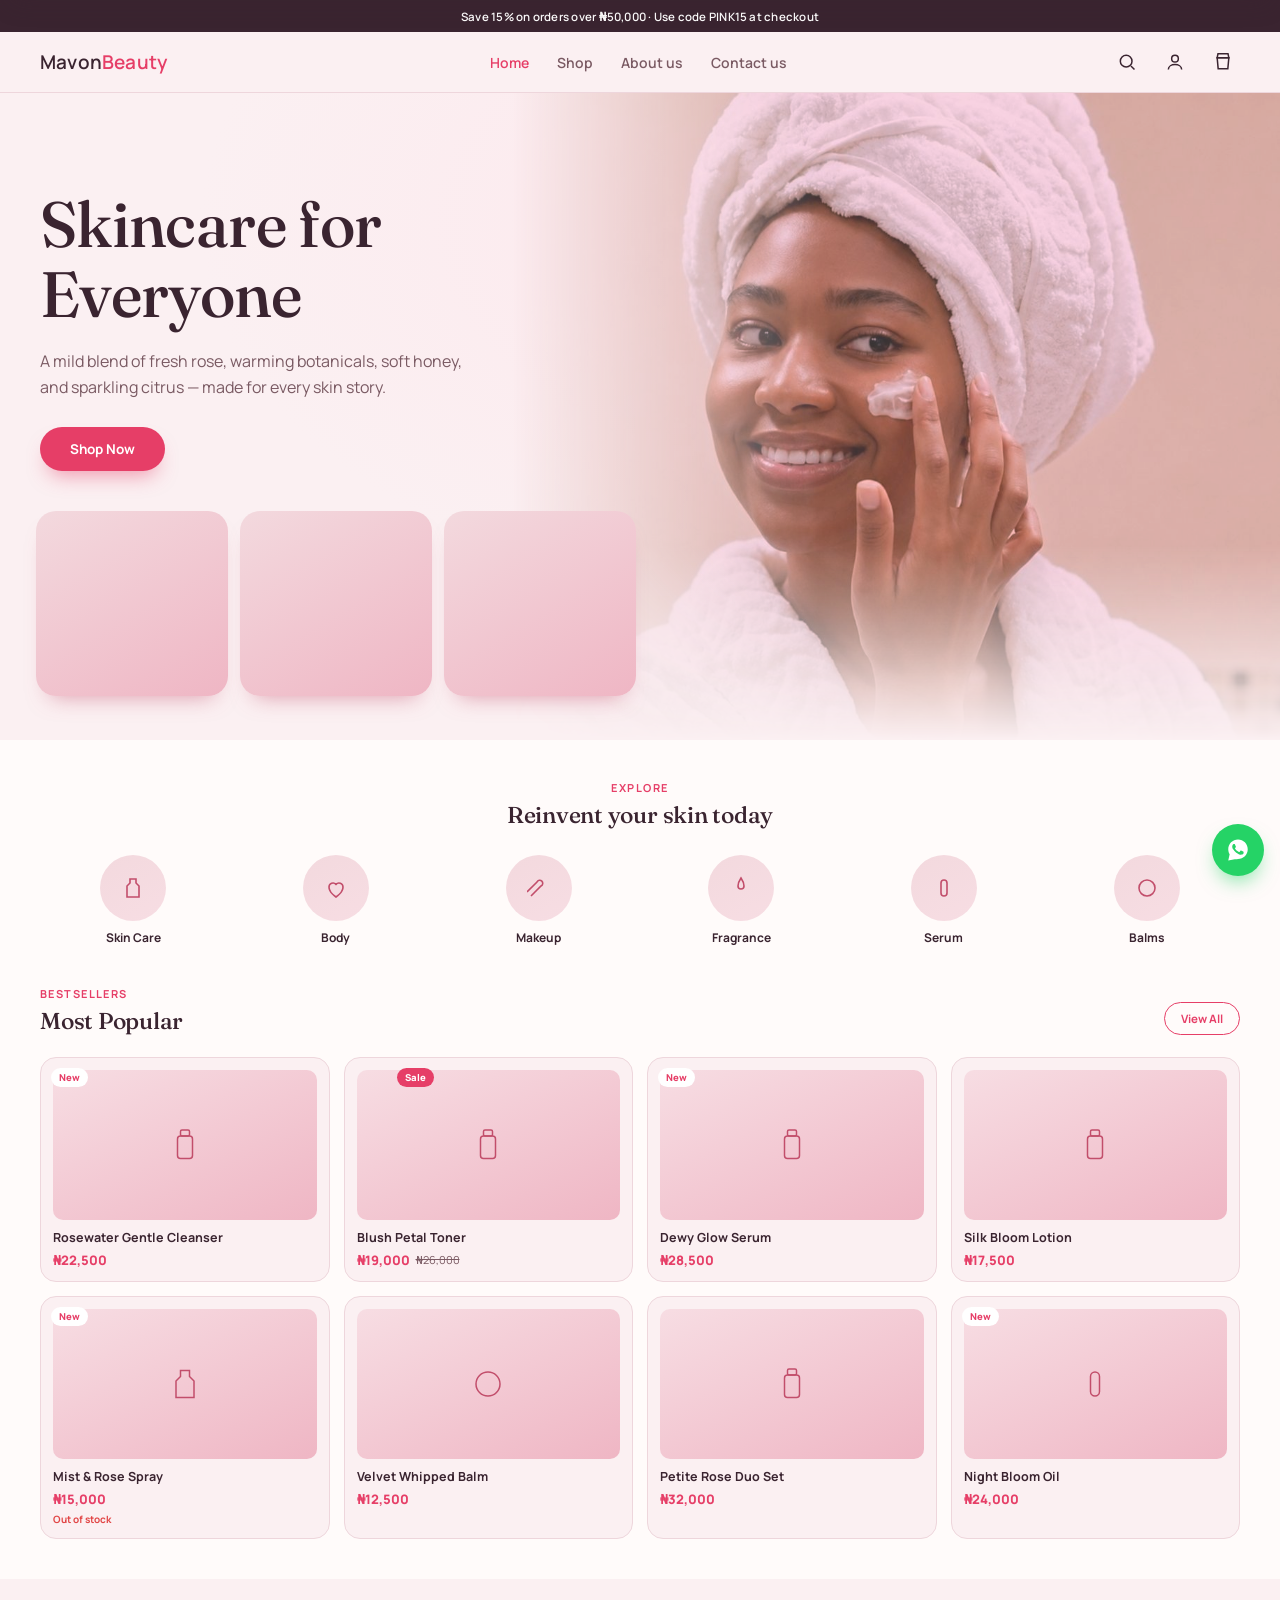
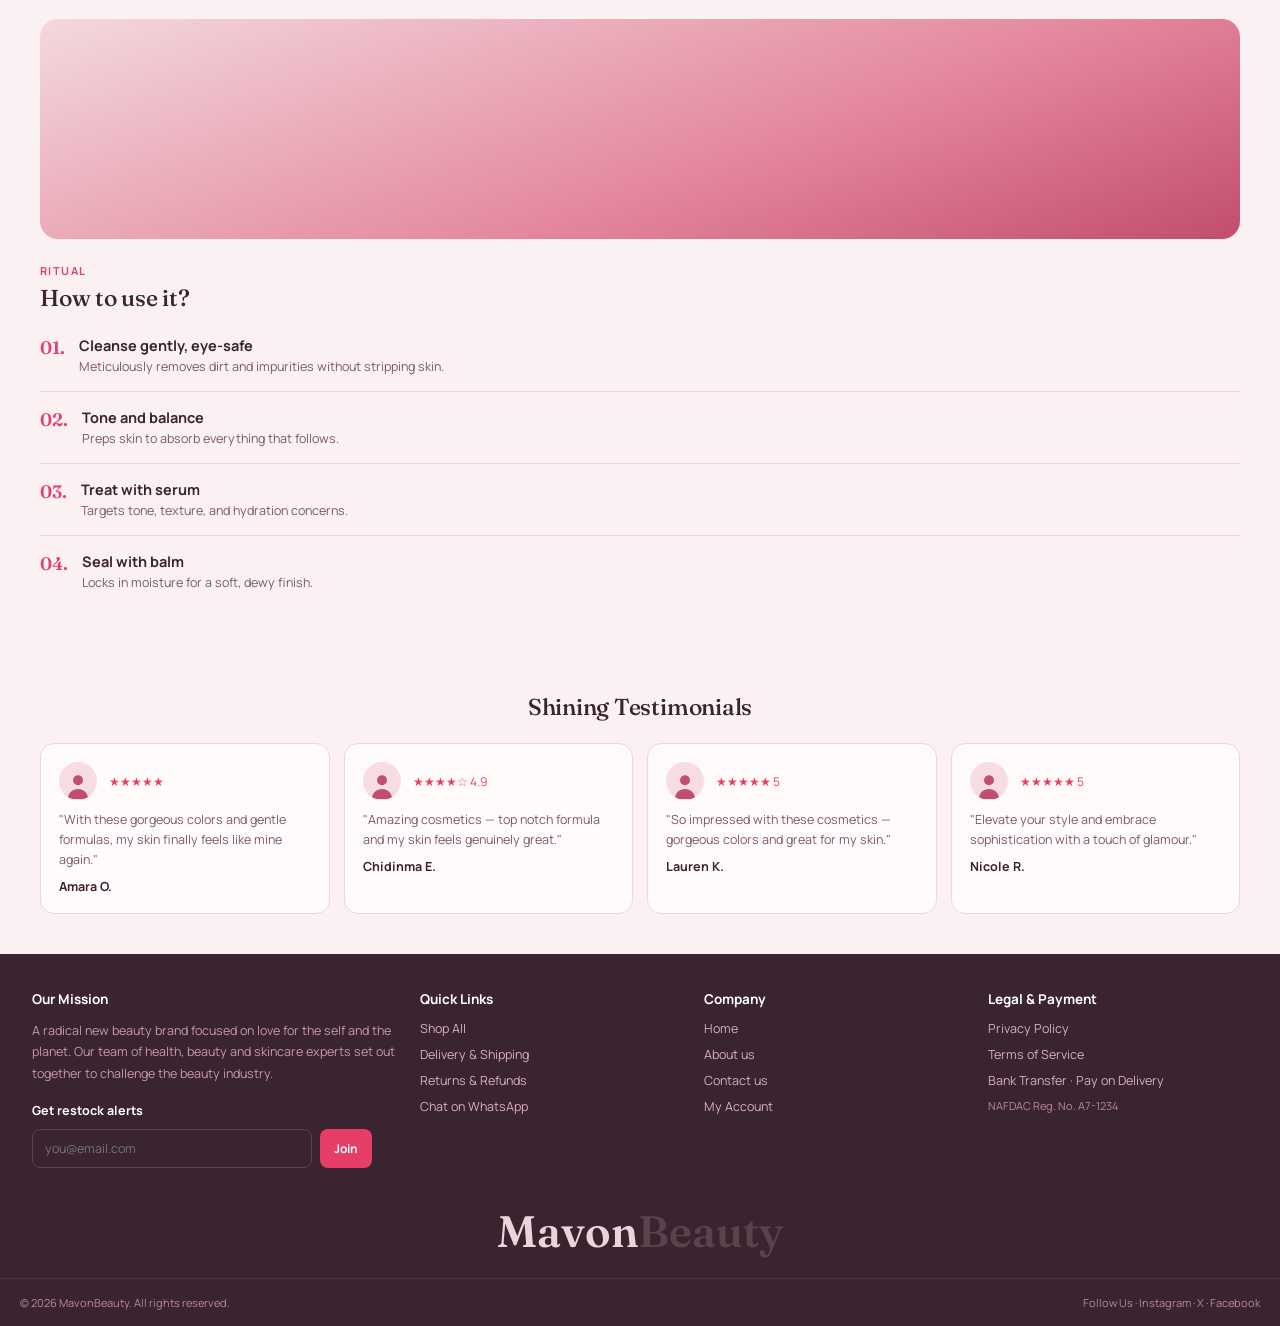
<file: index.html>
<!DOCTYPE html>
<html lang="en">
<head>
<meta charset="UTF-8" />
<meta name="viewport" content="width=device-width, initial-scale=1.0, maximum-scale=1.0" />
<title>MavonBeauty — Skincare For Everyone</title>
<meta name="description" content="MavonBeauty — gentle, rose-based skincare made for every skin story. Shop cleansers, serums, toners and balms, with delivery across Nigeria." />
<meta name="theme-color" content="#E63E67" />
<!-- Open Graph: controls the preview card when this site is shared on WhatsApp, Instagram, Facebook, etc. -->
<meta property="og:type" content="website" />
<meta property="og:site_name" content="MavonBeauty" />
<meta property="og:title" content="MavonBeauty — Skincare For Everyone" />
<meta property="og:description" content="Gentle, rose-based skincare made for every skin story. Shop now, pay by card, transfer, or on delivery." />
<meta property="og:image" content="https://mavonbeautyapp.vercel.app/hero.jpg" />
<meta name="twitter:card" content="summary_large_image" />
<!-- TODO(backend): swap og:image for a real hosted product/banner image once product photos exist -->
<link rel="icon" href="data:image/svg+xml,%3Csvg xmlns='http://www.w3.org/2000/svg' viewBox='0 0 24 24'%3E%3Ccircle cx='12' cy='12' r='12' fill='%23E63E67'/%3E%3Cpath d='M12 18s-5.5-3.4-5.5-7.4A3.4 3.4 0 0 1 12 8.4a3.4 3.4 0 0 1 5.5 2.2c0 4-5.5 7.4-5.5 7.4Z' fill='%23FFF7F8'/%3E%3C/svg%3E" />
<link rel="preconnect" href="https://fonts.googleapis.com">
<link href="https://fonts.googleapis.com/css2?family=Fraunces:ital,opsz,wght@0,9..144,400;0,9..144,500;0,9..144,600;1,9..144,500&family=Manrope:wght@400;500;600;700;800&display=swap" rel="stylesheet">
<style>
  :root{
    --blush-bg:#FBF0F2;
    --cream:#FFFBFA;
    --rose:#E4879C;
    --rose-deep:#C24E6B;
    --rose-hot:#E63E67;
    --ink:#3A2430;
    --ink-soft:#7A5A63;
    --line:#EED6DC;
    --gold-pink:#F3D9DE;
    --green:#2E9E5B;
    --red:#E14545;
  }
  *{margin:0;padding:0;box-sizing:border-box;}
  html{scroll-behavior:smooth;overflow-x:hidden;max-width:100%;}
  body{
    font-family:'Manrope',sans-serif;
    background:var(--cream);
    color:var(--ink);
    -webkit-font-smoothing:antialiased;
    padding-bottom:64px; /* space for mobile bottom nav */
    overflow-x:hidden;
    max-width:100%;
  }
  h1,h2,h3,.display{font-family:'Fraunces',serif;font-weight:500;letter-spacing:-0.01em;}
  a{color:inherit;text-decoration:none;}
  ul{list-style:none;}
  img{max-width:100%;display:block;}
  button{font-family:inherit;}
  .wrap{max-width:1240px;margin:0 auto;padding:0 20px;}

  /* ===== Top bar ===== */
  .topbar{background:var(--ink);color:#F6DCE2;font-size:11.5px;letter-spacing:.02em;}
  .topbar .wrap{display:flex;justify-content:center;align-items:center;height:32px;text-align:center;}
  .topbar .promo{color:#fff;font-weight:600;}

  /* ===== Header ===== */
  header.main{background:var(--blush-bg);border-bottom:1px solid var(--line);position:sticky;top:0;z-index:40;}
  nav.wrap{display:flex;align-items:center;justify-content:space-between;height:60px;gap:10px;}
  .logo{font-size:19px;font-weight:600;letter-spacing:.01em;cursor:pointer;white-space:nowrap;}
  .logo span{color:var(--rose-hot);}
  .navlinks{display:none;gap:28px;font-size:14px;font-weight:600;color:var(--ink-soft);}
  .navlinks a.active{color:var(--rose-hot);}
  .navicons{display:flex;gap:14px;align-items:center;}
  .icon-btn{position:relative;width:34px;height:34px;display:flex;align-items:center;justify-content:center;border:none;background:none;cursor:pointer;}
  .icon-btn svg{width:20px;height:20px;stroke:var(--ink);}
  .badge{
    position:absolute;top:-2px;right:-2px;background:var(--rose-hot);color:#fff;
    font-size:10px;font-weight:800;width:16px;height:16px;border-radius:50%;
    display:flex;align-items:center;justify-content:center;
  }

  /* ===== Bottom mobile nav ===== */
  .bottom-nav{
    position:fixed;bottom:0;left:0;right:0;background:var(--cream);
    border-top:1px solid var(--line);display:flex;z-index:50;
    box-shadow:0 -6px 16px -8px rgba(196,78,107,.2);
  }
  .bottom-nav button{
    flex:1;display:flex;flex-direction:column;align-items:center;gap:3px;
    padding:8px 0 6px;background:none;border:none;color:var(--ink-soft);font-size:10.5px;font-weight:700;
  }
  .bottom-nav button svg{width:20px;height:20px;stroke:var(--ink-soft);}
  .bottom-nav button.active{color:var(--rose-hot);}
  .bottom-nav button.active svg{stroke:var(--rose-hot);}
  .bottom-nav .nav-badge{
    position:relative;
  }
  .bottom-nav .nav-badge .badge{top:-3px;right:8px;}

  /* ===== Toast ===== */
  #toast-wrap{position:fixed;top:70px;left:50%;transform:translateX(-50%);z-index:200;width:calc(100% - 32px);max-width:400px;}
  .toast{
    padding:13px 16px;border-radius:10px;color:#fff;font-weight:700;font-size:13.5px;
    display:flex;justify-content:space-between;align-items:center;margin-bottom:8px;
    box-shadow:0 10px 24px -8px rgba(0,0,0,.25);animation:slidein .25s ease;
  }
  .toast.ok{background:var(--green);}
  .toast.err{background:var(--red);}
  @keyframes slidein{from{opacity:0;transform:translateY(-10px);}to{opacity:1;transform:translateY(0);}}

  /* ===== Hero ===== */
  .hero{position:relative;overflow:hidden;background:radial-gradient(ellipse at 70% 20%, #FDE7EC 0%, var(--blush-bg) 55%);padding:0 0 30px;}
  .hero-photo{
    position:relative;height:390px;overflow:hidden;
    /* nudge what stays in frame: "x% y%" */
    --hero-focus:50% 14%;
    -webkit-mask-image:linear-gradient(to bottom,#000 58%,transparent);
    mask-image:linear-gradient(to bottom,#000 58%,transparent);
  }
  .hero-photo img{width:100%;height:100%;object-fit:cover;object-position:var(--hero-focus);display:block;}
  /* pink fade: tints the towel/wall pink (multiply), then lifts everything toward pastel */
  .hero-photo::before,.hero-photo::after{content:"";position:absolute;inset:0;pointer-events:none;}
  .hero-photo::before{mix-blend-mode:multiply;background:rgba(250,196,218,.8);}
  .hero-photo::after{background:rgba(253,231,236,.22);}
  .hero-copy{text-align:center;position:relative;margin-top:-46px;}
  .hero-copy h1{font-size:34px;line-height:1.1;color:var(--ink);}
  .hero-copy p{margin:14px auto 22px;max-width:320px;color:var(--ink-soft);font-size:13.5px;line-height:1.65;}
  .btn-primary{
    display:inline-block;background:var(--rose-hot);color:#fff;font-weight:700;
    padding:13px 30px;border-radius:40px;font-size:13.5px;border:none;cursor:pointer;
    box-shadow:0 12px 20px -8px rgba(230,62,103,.5);
  }
  .hero-below{display:flex;justify-content:center;gap:12px;margin-top:26px;padding:0 16px;position:relative;}
  .hero-below .item{
    position:relative;border-radius:16px;flex:1;max-width:130px;height:110px;overflow:hidden;
    background:linear-gradient(150deg,#F3D9DE,#EFB6C4);
    box-shadow:0 14px 22px -14px rgba(194,78,107,.55);
  }
  .hero-below .item img{width:100%;height:100%;object-fit:cover;display:block;}

  /* ===== Photos inside image slots (gradient + icon stay underneath as a fallback) ===== */
  .prod-img,.pd-image,.cart-item .thumb,.admin-table .a-thumb,.howto-img{position:relative;overflow:hidden;}
  .prod-img img,.pd-image img,.cart-item .thumb img,.admin-table .a-thumb img,.howto-img img{
    position:absolute;inset:0;width:100%;height:100%;object-fit:cover;display:block;
  }

  /* ===== Section titles ===== */
  .section{padding:40px 0;}
  .eyebrow{color:var(--rose-hot);font-weight:700;font-size:11px;letter-spacing:.13em;text-transform:uppercase;}
  .section-title{font-size:23px;margin-top:6px;}
  .section-head{display:flex;justify-content:space-between;align-items:flex-end;margin-bottom:22px;gap:10px;}

  /* ===== Categories ===== */
  .cats{display:grid;grid-template-columns:repeat(3,1fr);gap:16px;text-align:center;}
  .cat-circle{
    width:66px;height:66px;border-radius:50%;margin:0 auto 8px;
    display:flex;align-items:center;justify-content:center;
    background:linear-gradient(150deg,var(--gold-pink),#F7DDE3);
  }
  .cat-circle svg{width:24px;height:24px;stroke:var(--rose-deep);}
  .cat-name{font-weight:700;font-size:12px;}

  /* ===== Products ===== */
  .prod-grid{display:grid;grid-template-columns:repeat(2,1fr);gap:14px;}
  .card{
    background:var(--blush-bg);border-radius:16px;padding:12px;
    border:1px solid var(--line);position:relative;cursor:pointer;
  }
  .card .tag{
    position:absolute;top:10px;left:10px;background:#fff;color:var(--rose-hot);
    font-size:9.5px;font-weight:800;padding:3px 8px;border-radius:20px;z-index:2;
  }
  .card .tag.sale{background:var(--rose-hot);color:#fff;left:52px;}
  .prod-img{
    height:150px;border-radius:10px;margin-bottom:10px;
    display:flex;align-items:center;justify-content:center;
    background:linear-gradient(155deg,#F7DDE3,#EFB6C4);
  }
  .prod-img svg{width:36px;height:48px;stroke:var(--rose-deep);fill:none;}
  .card h4{font-size:12.5px;font-weight:700;margin-bottom:5px;line-height:1.3;}
  .card .price-row{display:flex;align-items:center;gap:6px;flex-wrap:wrap;}
  .card .price{color:var(--rose-hot);font-weight:800;font-size:13px;}
  .card .price-old{color:var(--ink-soft);font-size:11px;text-decoration:line-through;}
  .card .stock-flag{font-size:10px;color:var(--red);font-weight:700;margin-top:4px;}
  .view-all{
    border:1.5px solid var(--rose-hot);color:var(--rose-hot);font-weight:700;
    padding:8px 16px;border-radius:40px;font-size:11.5px;white-space:nowrap;background:none;cursor:pointer;
  }

  /* pagination */
  .pagination{display:flex;justify-content:center;gap:6px;margin-top:26px;flex-wrap:wrap;}
  .pagination button{
    width:32px;height:32px;border-radius:8px;border:1px solid var(--line);background:var(--cream);
    font-size:12.5px;font-weight:700;color:var(--ink-soft);cursor:pointer;
  }
  .pagination button.current{background:var(--rose-hot);border-color:var(--rose-hot);color:#fff;}

  /* ===== How to use ===== */
  .howto{background:var(--blush-bg);}
  .howto-img{border-radius:18px;height:220px;background:linear-gradient(160deg,#F3D9DE,#E4879C 60%,#C24E6B);margin-bottom:24px;}
  .step{display:flex;gap:14px;padding:16px 0;border-bottom:1px solid var(--line);}
  .step:last-child{border-bottom:none;}
  .step .num{font-family:'Fraunces',serif;font-size:18px;color:var(--rose-hot);font-weight:600;}
  .step h4{font-size:14.5px;margin-bottom:3px;}
  .step p{color:var(--ink-soft);font-size:12.5px;}

  /* ===== Testimonials ===== */
  .testimonials{background:var(--blush-bg);}
  .test-grid{display:grid;grid-template-columns:1fr;gap:14px;}
  .test-card{background:var(--cream);border-radius:14px;padding:18px;border:1px solid var(--line);}
  .test-top{display:flex;gap:12px;align-items:center;margin-bottom:10px;}
  .avatar{
    width:38px;height:38px;border-radius:50%;flex-shrink:0;
    background:#F7DDE3 url("data:image/svg+xml,%3Csvg xmlns='http://www.w3.org/2000/svg' viewBox='0 0 24 24'%3E%3Ccircle cx='12' cy='9' r='4' fill='%23C24E6B'/%3E%3Cpath d='M4 24c0-5 3.6-8 8-8s8 3 8 8z' fill='%23C24E6B'/%3E%3C/svg%3E") center 80%/78% no-repeat;
  }
  .stars{color:var(--rose-hot);font-size:12px;}
  .test-card p{font-size:12.5px;color:var(--ink-soft);line-height:1.6;margin-bottom:8px;}
  .test-name{font-weight:700;font-size:12.5px;}

  /* ===== Footer ===== */
  footer{background:var(--ink);color:#EFD3DA;}
  .foot-top{padding:36px 12px 20px 12px;display:grid;grid-template-columns:1fr;gap:24px;}
  .foot-top h5{color:#fff;font-size:13.5px;margin-bottom:12px;font-weight:700;}
  .foot-top p{font-size:12.5px;line-height:1.7;color:#C79AA5;}
  .foot-top li{font-size:12.5px;margin-bottom:9px;color:#D9AFB9;}
  .foot-brand{font-family:'Fraunces',serif;font-size:44px;font-weight:600;text-align:center;padding:16px 0 20px;}
  .foot-brand span{color:#5C424A;}
  .foot-bottom{border-top:1px solid #4A3540;padding:16px 20px;display:flex;flex-direction:column;gap:6px;font-size:11px;color:#B98A96;text-align:center;}

  /* ===== Breadcrumb ===== */
  .breadcrumb{display:flex;gap:6px;font-size:11.5px;color:var(--ink-soft);padding:14px 0;flex-wrap:wrap;}
  .breadcrumb a{color:var(--ink-soft);font-weight:600;}
  .breadcrumb a:last-child{color:var(--rose-hot);}

  /* ===== Product Detail ===== */
  .pd-image{
    height:280px;border-radius:16px;margin-bottom:18px;
    background:linear-gradient(155deg,#F7DDE3,#EFB6C4);
    display:flex;align-items:center;justify-content:center;
  }
  .pd-image svg{width:80px;height:110px;stroke:var(--rose-deep);fill:none;}
  .pd-title{font-size:21px;margin-bottom:8px;}
  .pd-price-row{display:flex;align-items:center;gap:10px;margin-bottom:8px;}
  .pd-price{font-size:22px;font-weight:800;color:var(--rose-hot);}
  .pd-price-old{font-size:15px;color:var(--ink-soft);text-decoration:line-through;}
  .pd-rating{color:var(--ink-soft);font-size:13px;margin-bottom:10px;}
  .pd-rating .stars{color:#E7C6CC;}
  .pd-availability{font-weight:700;font-size:13.5px;margin-bottom:20px;}
  .pd-availability.in{color:var(--green);}
  .pd-availability.out{color:var(--red);}
  .qty-row{display:flex;align-items:center;gap:0;margin-bottom:8px;}
  .qty-label{font-weight:700;font-size:13.5px;margin-bottom:10px;display:block;}
  .qty-box{display:flex;border:1px solid var(--line);border-radius:10px;overflow:hidden;width:fit-content;}
  .qty-box button{width:42px;height:42px;background:var(--blush-bg);border:none;font-size:17px;font-weight:700;color:var(--ink);cursor:pointer;}
  .qty-box .qty-val{width:48px;height:42px;display:flex;align-items:center;justify-content:center;font-weight:700;background:var(--cream);}
  .btn-cart{
    width:100%;background:var(--ink);color:#fff;font-weight:700;padding:16px;border-radius:40px;
    font-size:14.5px;border:none;cursor:pointer;margin:22px 0;
  }
  .btn-cart:disabled{background:#C9BEC2;cursor:not-allowed;}
  .pd-block{border-top:1px solid var(--line);padding:18px 0;}
  .pd-block-head{display:flex;justify-content:space-between;align-items:center;font-weight:700;font-size:14.5px;cursor:pointer;}
  .share-row{display:flex;gap:10px;margin-top:12px;}
  .share-row .s-btn{
    width:38px;height:38px;border-radius:8px;background:var(--blush-bg);display:flex;align-items:center;justify-content:center;
    font-size:15px;font-weight:700;
  }
  .pd-tag{display:inline-block;margin-top:6px;font-size:12px;font-weight:700;color:var(--rose-hot);text-decoration:underline;}
  .pd-details-body{margin-top:12px;font-size:13px;color:var(--ink-soft);line-height:1.7;}

  /* ===== Cart Drawer ===== */
  #cart-overlay{
    position:fixed;inset:0;background:rgba(58,36,48,.4);z-index:90;
    display:none;
  }
  #cart-drawer{
    position:fixed;top:0;right:0;bottom:0;width:100%;max-width:420px;background:var(--cream);
    z-index:100;display:flex;flex-direction:column;transform:translateX(100%);
    transition:transform .28s ease;
  }
  #cart-drawer.open{transform:translateX(0);}
  #cart-overlay.show{display:block;}
  .cart-head{display:flex;justify-content:space-between;align-items:center;padding:18px 20px;border-bottom:1px solid var(--line);}
  .cart-head h3{font-size:17px;}
  .cart-head button{background:none;border:none;font-size:20px;cursor:pointer;color:var(--ink);}
  .cart-body{flex:1;overflow-y:auto;padding:14px 20px;}
  .cart-item{display:flex;gap:12px;padding:14px 0;border-bottom:1px solid var(--line);}
  .cart-item .thumb{width:64px;height:64px;border-radius:10px;background:linear-gradient(155deg,#F7DDE3,#EFB6C4);flex-shrink:0;display:flex;align-items:center;justify-content:center;}
  .cart-item .thumb svg{width:22px;height:30px;stroke:var(--rose-deep);fill:none;}
  .cart-item .ci-name{font-size:13px;font-weight:700;line-height:1.35;margin-bottom:8px;}
  .cart-item .ci-bottom{display:flex;justify-content:space-between;align-items:center;}
  .cart-item .ci-price{font-weight:800;color:var(--rose-hot);font-size:13.5px;}
  .mini-qty{display:flex;border:1px solid var(--line);border-radius:8px;overflow:hidden;}
  .mini-qty button{width:28px;height:28px;background:var(--blush-bg);border:none;font-weight:700;cursor:pointer;}
  .mini-qty .v{width:30px;display:flex;align-items:center;justify-content:center;font-size:12.5px;font-weight:700;}
  .ci-trash{background:none;border:none;cursor:pointer;color:var(--ink-soft);font-size:16px;margin-left:8px;}
  .cart-empty{text-align:center;padding:60px 20px;color:var(--ink-soft);font-size:13.5px;}
  .cart-foot{border-top:1px solid var(--line);padding:16px 20px 20px;}
  .subtotal-row{display:flex;justify-content:space-between;font-weight:800;font-size:15px;margin-bottom:14px;}
  .cart-links{display:flex;justify-content:space-between;margin-top:12px;font-size:12.5px;font-weight:700;}
  .cart-links a{text-decoration:underline;cursor:pointer;}

  @media(min-width:760px){
    body{padding-bottom:0;}
    .bottom-nav{display:none;}
    .navlinks{display:flex;}
    .hero{min-height:600px;padding:0;}
    .hero-photo{
      position:absolute;top:0;right:0;width:min(60%,900px);height:100%;
      --hero-focus:50% 18%;
      -webkit-mask-image:linear-gradient(to right,transparent 0,#000 40%),linear-gradient(to bottom,#000 70%,transparent);
      -webkit-mask-composite:source-in;
      mask-image:linear-gradient(to right,transparent 0,#000 40%),linear-gradient(to bottom,#000 70%,transparent);
      mask-composite:intersect;
    }
    .hero-copy{text-align:left;margin-top:0;padding-top:96px;}
    .hero-copy h1{font-size:64px;max-width:440px;}
    .hero-copy p{margin:18px 0 26px;max-width:clamp(300px,36vw,430px);font-size:16px;}
    .hero-below{justify-content:flex-start;margin-top:40px;padding-bottom:44px;}
    .hero-below .item{flex:0 0 clamp(120px,15vw,200px);max-width:200px;height:clamp(125px,16vw,185px);border-radius:20px;}
    .cats{grid-template-columns:repeat(6,1fr);}
    .prod-grid{grid-template-columns:repeat(4,1fr);}
    .foot-top{grid-template-columns:1.4fr 1fr 1fr 1fr;}
    .foot-bottom{flex-direction:row;justify-content:space-between;text-align:left;}
    .test-grid{grid-template-columns:repeat(4,1fr);}
  }

  /* ===== Accessibility: visible focus ===== */
  a:focus-visible,button:focus-visible,input:focus-visible,textarea:focus-visible,select:focus-visible{
    outline:2px solid var(--rose-hot);outline-offset:2px;border-radius:4px;
  }
  @media (prefers-reduced-motion:reduce){
    html{scroll-behavior:auto;}
    *{animation-duration:.01ms !important;transition-duration:.01ms !important;}
  }

  /* ===== Search overlay ===== */
  #search-overlay{position:fixed;inset:0;background:rgba(58,36,48,.4);z-index:110;display:none;}
  #search-overlay.show{display:block;}
  #search-panel{
    position:fixed;top:0;left:0;right:0;background:var(--cream);z-index:120;
    padding:16px 20px;box-shadow:0 12px 24px -10px rgba(58,36,48,.3);
    transform:translateY(-100%);transition:transform .22s ease;
  }
  #search-panel.open{transform:translateY(0);}
  .search-row{display:flex;gap:10px;align-items:center;}
  .search-row input{
    flex:1;border:1.5px solid var(--line);background:var(--blush-bg);border-radius:30px;
    padding:12px 16px;font-size:14px;font-family:inherit;color:var(--ink);
  }
  .search-row input:focus{outline:none;border-color:var(--rose-hot);}
  .search-close{background:none;border:none;font-size:22px;color:var(--ink);cursor:pointer;padding:4px 8px;}
  .search-results-count{font-size:12px;color:var(--ink-soft);margin-top:10px;}

  /* ===== Mobile hamburger menu ===== */
  .hamburger-btn{display:flex;}
  #mobile-menu-overlay{position:fixed;inset:0;background:rgba(58,36,48,.4);z-index:110;display:none;}
  #mobile-menu-overlay.show{display:block;}
  #mobile-menu-panel{
    position:fixed;top:0;left:0;right:0;background:var(--cream);z-index:120;
    padding:18px 20px 10px;box-shadow:0 12px 24px -10px rgba(58,36,48,.3);
    transform:translateY(-100%);transition:transform .22s ease;
    display:flex;flex-direction:column;
  }
  #mobile-menu-panel.open{transform:translateY(0);}
  .mmenu-head{display:flex;justify-content:space-between;align-items:center;margin-bottom:6px;}
  .mmenu-head .logo{font-size:17px;}
  .mmenu-links a{
    display:block;padding:14px 2px;font-weight:700;font-size:15px;color:var(--ink);
    border-bottom:1px solid var(--line);cursor:pointer;
  }
  .mmenu-links a:last-child{border-bottom:none;}
  .mmenu-links a.active{color:var(--rose-hot);}
  @media(min-width:760px){
    .hamburger-btn{display:none;}
    #mobile-menu-panel{display:none;}
  }

  /* ===== Generic content / legal pages ===== */
  .content-page h1{font-size:26px;margin-bottom:6px;}
  .content-page .updated{font-size:12px;color:var(--ink-soft);margin-bottom:22px;}
  .content-page h3{font-size:15.5px;margin:22px 0 8px;}
  .content-page p, .content-page li{font-size:13.5px;color:var(--ink-soft);line-height:1.75;margin-bottom:10px;}
  .content-page li{margin-left:18px;}
  .content-page strong{color:var(--ink);}
  .info-card{background:var(--blush-bg);border:1px solid var(--line);border-radius:14px;padding:16px 18px;margin:14px 0;}
  .info-card h4{font-size:13.5px;margin-bottom:6px;}
  .info-card p{margin-bottom:0;}

  /* ===== Contact ===== */
  .contact-grid{display:grid;grid-template-columns:1fr;gap:14px;margin-top:18px;}
  .contact-card{
    display:flex;gap:14px;align-items:flex-start;background:var(--blush-bg);border:1px solid var(--line);
    border-radius:14px;padding:16px;
  }
  .contact-card .c-icon{
    width:38px;height:38px;border-radius:50%;background:#fff;flex-shrink:0;
    display:flex;align-items:center;justify-content:center;
  }
  .contact-card .c-icon svg{width:18px;height:18px;stroke:var(--rose-hot);}
  .contact-card h4{font-size:13.5px;margin-bottom:3px;}
  .contact-card p{font-size:12.5px;color:var(--ink-soft);margin:0;}
  .contact-form{margin-top:26px;}

  /* ===== Forms (shared: checkout / account / contact / admin) ===== */
  .form-field{margin-bottom:16px;}
  .form-field label{display:block;font-size:12.5px;font-weight:700;margin-bottom:6px;color:var(--ink);}
  .form-field .hint{font-size:11px;color:var(--ink-soft);font-weight:500;margin-top:5px;}
  .form-field input,.form-field textarea,.form-field select{
    width:100%;border:1.5px solid var(--line);background:var(--blush-bg);border-radius:10px;
    padding:12px 14px;font-size:13.5px;font-family:inherit;color:var(--ink);
  }
  .form-field input:focus,.form-field textarea:focus,.form-field select:focus{outline:none;border-color:var(--rose-hot);}
  .form-field textarea{resize:vertical;min-height:80px;}
  .form-row-2{display:grid;grid-template-columns:1fr;gap:0;}
  .field-error{color:var(--red);font-size:11.5px;font-weight:700;margin-top:5px;display:none;}
  .form-field.invalid input,.form-field.invalid select,.form-field.invalid textarea{border-color:var(--red);}
  .form-field.invalid .field-error{display:block;}
  .btn-secondary{
    width:100%;background:none;color:var(--ink);font-weight:700;padding:14px;border-radius:40px;
    font-size:13.5px;border:1.5px solid var(--line);cursor:pointer;
  }

  /* ===== Checkout ===== */
  .checkout-summary{background:var(--blush-bg);border:1px solid var(--line);border-radius:14px;padding:16px;margin-bottom:24px;}
  .co-line{display:flex;justify-content:space-between;font-size:13px;color:var(--ink-soft);padding:6px 0;}
  .co-line.total{color:var(--ink);font-weight:800;font-size:15px;border-top:1px solid var(--line);margin-top:6px;padding-top:12px;}
  .pay-options{display:flex;flex-direction:column;gap:10px;margin-bottom:6px;}
  .pay-option{
    border:1.5px solid var(--line);border-radius:12px;padding:13px 14px;cursor:pointer;
    display:flex;gap:10px;align-items:flex-start;
  }
  .pay-option.selected{border-color:var(--rose-hot);background:var(--blush-bg);}
  .pay-option input{margin-top:3px;accent-color:var(--rose-hot);}
  .pay-option .po-title{font-weight:700;font-size:13.5px;}
  .pay-option .po-sub{font-size:11.5px;color:var(--ink-soft);margin-top:2px;}
  .pay-option.disabled{opacity:.5;cursor:not-allowed;}
  .bank-details{background:var(--cream);border:1px dashed var(--line);border-radius:10px;padding:12px 14px;margin-top:10px;font-size:12.5px;line-height:1.9;}
  .bank-details b{color:var(--ink);}

  /* ===== WhatsApp floating button ===== */
  .wa-fab{
    position:fixed;right:16px;bottom:80px;z-index:60;background:#25D366;color:#fff;
    width:52px;height:52px;border-radius:50%;display:flex;align-items:center;justify-content:center;
    box-shadow:0 10px 20px -6px rgba(37,211,102,.6);border:none;cursor:pointer;
  }
  .wa-fab svg{width:26px;height:26px;fill:#fff;}
  @media(min-width:760px){.wa-fab{bottom:24px;}}
  .btn-whatsapp{
    width:100%;background:#25D366;color:#fff;font-weight:700;padding:14px;border-radius:40px;
    font-size:13.5px;border:none;cursor:pointer;display:flex;align-items:center;justify-content:center;gap:8px;
  }
  .btn-whatsapp svg{width:17px;height:17px;fill:#fff;}

  /* ===== Order confirmation ===== */
  .confirm-wrap{text-align:center;padding:50px 20px 30px;}
  .confirm-check{
    width:66px;height:66px;border-radius:50%;background:var(--green);margin:0 auto 18px;
    display:flex;align-items:center;justify-content:center;
  }
  .confirm-check svg{width:30px;height:30px;stroke:#fff;fill:none;stroke-width:2.4;}
  .confirm-wrap h1{font-size:21px;margin-bottom:8px;}
  .confirm-wrap p{color:var(--ink-soft);font-size:13.5px;margin-bottom:4px;}
  .confirm-ref{
    display:inline-block;background:var(--blush-bg);border:1px dashed var(--rose-hot);color:var(--rose-hot);
    font-weight:800;padding:8px 18px;border-radius:10px;margin:16px 0;font-size:14px;letter-spacing:.03em;
  }

  /* ===== Account ===== */
  .auth-tabs{display:flex;background:var(--blush-bg);border-radius:40px;padding:4px;margin-bottom:24px;}
  .auth-tabs button{flex:1;border:none;background:none;padding:10px;border-radius:36px;font-weight:700;font-size:13px;color:var(--ink-soft);cursor:pointer;}
  .auth-tabs button.active{background:var(--rose-hot);color:#fff;}
  .demo-note{background:#FDF3D6;border:1px solid #EBD48C;color:#7A5A16;font-size:12px;border-radius:10px;padding:10px 14px;margin-bottom:18px;line-height:1.6;}

  /* ===== Admin ===== */
  .admin-header{display:flex;justify-content:space-between;align-items:center;margin-bottom:18px;flex-wrap:wrap;gap:10px;}
  .admin-tabs{display:flex;gap:8px;margin-bottom:20px;overflow-x:auto;padding-bottom:4px;}
  .admin-tabs button{
    white-space:nowrap;border:1.5px solid var(--line);background:var(--cream);color:var(--ink-soft);
    font-weight:700;font-size:12.5px;padding:9px 16px;border-radius:30px;cursor:pointer;
  }
  .admin-tabs button.active{background:var(--ink);border-color:var(--ink);color:#fff;}
  .admin-table{width:100%;border-collapse:collapse;font-size:12.5px;}
  .admin-table th{text-align:left;color:var(--ink-soft);font-size:10.5px;text-transform:uppercase;letter-spacing:.04em;padding:8px 6px;border-bottom:1px solid var(--line);}
  .admin-table td{padding:10px 6px;border-bottom:1px solid var(--line);vertical-align:middle;}
  .admin-table .a-thumb{width:34px;height:34px;border-radius:8px;background:linear-gradient(155deg,#F7DDE3,#EFB6C4);display:flex;align-items:center;justify-content:center;}
  .admin-table .a-thumb svg{width:14px;height:18px;stroke:var(--rose-deep);}
  .admin-pill{font-size:10.5px;font-weight:800;padding:3px 9px;border-radius:20px;}
  .admin-pill.ok{background:#E1F5E9;color:var(--green);}
  .admin-pill.low{background:#FDF3D6;color:#7A5A16;}
  .admin-pill.out{background:#FBE1E1;color:var(--red);}
  .admin-actions{display:flex;gap:8px;}
  .admin-actions button{border:none;background:none;color:var(--rose-hot);font-weight:700;font-size:12px;cursor:pointer;}
  .admin-actions button.danger{color:var(--red);}
  .admin-card{background:var(--blush-bg);border:1px solid var(--line);border-radius:14px;padding:16px;margin-bottom:14px;}
  .stat-grid{display:grid;grid-template-columns:1fr 1fr;gap:12px;margin-bottom:22px;}
  .stat-card{background:var(--blush-bg);border:1px solid var(--line);border-radius:14px;padding:16px;}
  .stat-card .num{font-family:'Fraunces',serif;font-size:24px;font-weight:600;color:var(--ink);}
  .stat-card .lbl{font-size:11px;color:var(--ink-soft);font-weight:700;text-transform:uppercase;letter-spacing:.03em;margin-top:4px;}
  .admin-modal-overlay{position:fixed;inset:0;background:rgba(58,36,48,.45);z-index:130;display:flex;align-items:flex-end;justify-content:center;}
  .admin-modal{background:var(--cream);border-radius:20px 20px 0 0;width:100%;max-width:480px;max-height:88vh;overflow-y:auto;padding:22px 20px 26px;}
  @media(min-width:760px){
    .admin-modal-overlay{align-items:center;}
    .admin-modal{border-radius:20px;}
    .stat-grid{grid-template-columns:repeat(4,1fr);}
    .form-row-2{grid-template-columns:1fr 1fr;gap:14px;}
    .contact-grid{grid-template-columns:repeat(3,1fr);}
  }

  /* empty state */
  .empty-state{text-align:center;padding:40px 20px;color:var(--ink-soft);font-size:13px;}
</style>
</head>
<body>

<div id="toast-wrap"></div>

<div class="topbar"><div class="wrap"><div class="promo" id="promo-text">Save 15% on orders over ₦50,000 · Use code PINK15 at checkout</div></div></div>

<header class="main">
  <nav class="wrap">
    <div class="logo" onclick="goHome()">Mavon<span>Beauty</span></div>
    <div class="navlinks">
      <a href="#/" onclick="goHome();return false;" id="navlink-home">Home</a>
      <a href="#/shop" onclick="goShop();return false;" id="navlink-shop">Shop</a>
      <a href="#/about" onclick="goRoute('about');return false;" id="navlink-about">About us</a>
      <a href="#/contact" onclick="goRoute('contact');return false;" id="navlink-contact">Contact us</a>
    </div>
    <div class="navicons">
      <button class="icon-btn hamburger-btn" aria-label="Open menu" aria-expanded="false" id="hamburger-btn" onclick="toggleMobileMenu()"><svg viewBox="0 0 24 24" fill="none" stroke-width="1.8"><path d="M4 6h16M4 12h16M4 18h16"/></svg></button>
      <button class="icon-btn" aria-label="Search products" onclick="openSearch()"><svg viewBox="0 0 24 24" fill="none" stroke-width="1.8"><circle cx="11" cy="11" r="7"/><path d="M21 21l-4.3-4.3"/></svg></button>
      <button class="icon-btn" aria-label="My account" onclick="location.href='account.html'"><svg viewBox="0 0 24 24" fill="none" stroke-width="1.8"><circle cx="12" cy="8" r="4"/><path d="M4 21c0-4 4-6 8-6s8 2 8 6"/></svg></button>
      <button class="icon-btn" aria-label="Open cart" onclick="openCart()">
        <svg viewBox="0 0 24 24" fill="none" stroke-width="1.8"><path d="M6 2h12l1 5H5l1-5Z"/><path d="M5 7h14l-1.2 13H6.2L5 7Z"/></svg>
        <span class="badge" id="cart-badge-top" style="display:none;">0</span>
      </button>
    </div>
  </nav>
</header>

<div id="mobile-menu-overlay" onclick="closeMobileMenu()"></div>
<nav id="mobile-menu-panel" aria-label="Mobile navigation">
  <div class="mmenu-head">
    <div class="logo">Mavon<span>Beauty</span></div>
    <button class="search-close" aria-label="Close menu" onclick="closeMobileMenu()">&times;</button>
  </div>
  <div class="mmenu-links">
    <a onclick="goHome();closeMobileMenu();" id="mmenu-home">Home</a>
    <a onclick="goShop();closeMobileMenu();" id="mmenu-shop">Shop</a>
    <a onclick="goRoute('about');closeMobileMenu();" id="mmenu-about">About us</a>
    <a onclick="goRoute('contact');closeMobileMenu();" id="mmenu-contact">Contact us</a>
  </div>
</nav>

<div id="search-overlay" onclick="closeSearch()"></div>
<div id="search-panel" role="search">
  <div class="search-row">
    <input type="text" id="search-input" placeholder="Search cleansers, serums, balms…" oninput="onSearchInput(this.value)" aria-label="Search products">
    <button class="search-close" aria-label="Close search" onclick="closeSearch()">&times;</button>
  </div>
  <div class="search-results-count" id="search-count"></div>
</div>

<main id="app"></main>

<button class="wa-fab" aria-label="Chat with us on WhatsApp" onclick="whatsappGeneral()">
  <svg viewBox="0 0 32 32"><path d="M16.02 3C9.4 3 4 8.38 4 15c0 2.27.63 4.4 1.72 6.22L4 29l7.98-1.66A11.9 11.9 0 0 0 16.02 27C22.65 27 28 21.62 28 15S22.65 3 16.02 3Zm6.9 16.98c-.29.82-1.45 1.5-2.37 1.7-.63.13-1.45.24-4.22-.9-3.54-1.47-5.82-5.06-6-5.3-.18-.24-1.43-1.9-1.43-3.63s.9-2.57 1.22-2.92c.29-.32.63-.4.84-.4.21 0 .42 0 .6.01.2.01.46-.08.72.55.29.7.98 2.41 1.06 2.58.08.18.14.38.03.61-.12.24-.18.38-.35.58-.18.2-.37.45-.53.6-.18.18-.36.37-.16.72.21.35.92 1.52 1.98 2.46 1.36 1.21 2.5 1.59 2.86 1.76.35.18.56.15.77-.09.21-.24.88-1.03 1.12-1.38.24-.35.47-.29.79-.18.32.12 2.03.96 2.38 1.14.35.18.58.26.66.4.09.15.09.85-.2 1.67Z" /></svg>
</button>

<nav class="bottom-nav">
  <button id="nav-home" onclick="goHome()"><svg viewBox="0 0 24 24" fill="none" stroke-width="1.8"><path d="M3 11l9-8 9 8"/><path d="M5 10v10h14V10"/></svg>Home</button>
  <button id="nav-shop" onclick="goShop()"><svg viewBox="0 0 24 24" fill="none" stroke-width="1.8"><rect x="4" y="7" width="16" height="14" rx="2"/><path d="M8 7V5a4 4 0 0 1 8 0v2"/></svg>Shop</button>
  <button class="nav-badge" onclick="openCart()"><svg viewBox="0 0 24 24" fill="none" stroke-width="1.8"><path d="M6 2h12l1 5H5l1-5Z"/><path d="M5 7h14l-1.2 13H6.2L5 7Z"/></svg>Cart<span class="badge" id="cart-badge-bottom" style="display:none;">0</span></button>
  <button id="nav-account" onclick="location.href='account.html'"><svg viewBox="0 0 24 24" fill="none" stroke-width="1.8"><circle cx="12" cy="8" r="4"/><path d="M4 21c0-4 4-6 8-6s8 2 8 6"/></svg>Account</button>
</nav>

<div id="cart-overlay" onclick="closeCart()"></div>
<div id="cart-drawer">
  <div class="cart-head">
    <h3 id="cart-title">Your cart (0 items)</h3>
    <button onclick="closeCart()">&times;</button>
  </div>
  <div class="cart-body" id="cart-body"></div>
  <div class="cart-foot" id="cart-foot"></div>
</div>

<script>
/* =====================================================================
   CONFIG — everything a new business needs to change to make this
   storefront theirs. No other file/business logic below should need
   editing to re-skin this for a different client.
   TODO(backend): once the admin API exists, this object should be
   fetched from /api/store/config instead of hardcoded here, and the
   Admin → Settings tab should PATCH it back to the server.
   ===================================================================== */
const CONFIG = {
  businessName: "Mavon",
  businessNameAccent: "Beauty",
  tagline: "Skincare For Everyone",
  promoText: "Save 15% on orders over ₦50,000 · Use code PINK15 at checkout",
  currencySymbol: "₦",
  whatsappNumber: "2348012345678",     // international format, no + or leading 0
  phoneDisplay: "+234 801 234 5678",
  email: "hello@mavonbeauty.com",
  addressLine: "12 Rosewater Close, Lekki Phase 1, Lagos, Nigeria",
  instagram: "https://instagram.com/mavonbeauty",
  facebook: "https://facebook.com/mavonbeauty",
  twitter: "https://x.com/mavonbeauty",
  nafdacNumber: "NAFDAC Reg. No. A7-1234",   // shown as a trust badge — replace with the real registration number
  /* Secret admin path — this, not a visible link, is how the business owner reaches /admin.
     Change this to your own random string before sharing the link with anyone.
     TODO(backend): this is obscurity, not security — once a real backend exists, replace
     this whole scheme with a proper login (session/JWT) and delete this token entirely. */
  adminAccessToken: "mvb2026-k9x4qz",
  deliveryAreas: [
    {state:"Lagos", fee:2000, etaDays:"1–2"},
    {state:"Ogun / Oyo", fee:3000, etaDays:"2–3"},
    {state:"Abuja (FCT)", fee:3500, etaDays:"2–4"},
    {state:"Other states", fee:4500, etaDays:"3–6"}
  ],
  pickupAddress: "12 Rosewater Close, Lekki Phase 1, Lagos — Mon–Sat, 9am–6pm",
  bankDetails: { bank:"GTBank", accountName:"Mavon Beauty Ltd", accountNumber:"0123456789" },
  colors: {
    accent:"#E63E67",     // --rose-hot
    accentDeep:"#C24E6B"  // --rose-deep
  }
};

/* Apply CONFIG-driven branding at runtime — this is what makes the file white-label */
function applyConfig(){
  document.title = `${CONFIG.businessName}${CONFIG.businessNameAccent} — ${CONFIG.tagline}`;
  document.documentElement.style.setProperty('--rose-hot', CONFIG.colors.accent);
  document.documentElement.style.setProperty('--rose-deep', CONFIG.colors.accentDeep);
  const promo = document.getElementById('promo-text');
  if(promo) promo.textContent = CONFIG.promoText;
}

/* Hero photo is embedded (base64) so index.html works on its own with no extra file.
   To swap it, replace IMAGES.hero below with any image URL. */
const HERO_PHOTO = "[data-uri]";

/* =====================================================================
   IMAGES — every photo on the storefront lives here, so swapping to the
   client's own product photos later means editing this one object (or the
   Image URL field in Admin → Products). No photo is used twice.
   Sources: Unsplash (Unsplash License) and Pexels (Pexels License).
   Credits: hero client-supplied photo · tiles Natallia Photo (Unsplash) · how-to Pexels · products Mathilde Langevin, Vya
   Naturals, Lina Verovaya, Curology, Maria Lupan (Unsplash) and Pexels.
   If a link ever fails to load, the card falls back to its gradient + icon.
   ===================================================================== */
const IMAGES = {
  hero: HERO_PHOTO,
  heroTiles: [
    {src:"https://images.unsplash.com/photo-1686831889344-f8cb3a384bc0?auto=format&fit=crop&w=600&q=75", alt:"Skincare bottle on a pink background"},
    {src:"https://images.unsplash.com/photo-1686831889330-b059693080dd?auto=format&fit=crop&w=600&q=75", alt:"Two skincare bottles on a pink background"},
    {src:"https://images.unsplash.com/photo-1686831757685-de3cadfc2325?auto=format&fit=crop&w=600&q=75", alt:"Cream tube on a pink background"}
  ],
  howto: "https://images.pexels.com/photos/8166568/pexels-photo-8166568.jpeg?auto=compress&cs=tinysrgb&w=1000",
  products: {
    1: "https://images.unsplash.com/photo-1620917669809-1af0497965de?auto=format&fit=crop&w=800&q=70",   // Rosewater Gentle Cleanser (tube)
    2: "https://images.pexels.com/photos/8167288/pexels-photo-8167288.jpeg?auto=compress&cs=tinysrgb&w=800",                        // Blush Petal Toner (bottle + dried flowers)
    3: "https://images.unsplash.com/photo-1564594228700-4b5ae46c70c5?auto=format&fit=crop&w=800&q=70",   // Dewy Glow Serum (dropper)
    4: "https://images.unsplash.com/photo-1598662972299-5408ddb8a3dc?auto=format&fit=crop&w=800&q=70",   // Silk Bloom Lotion (pink tube)
    5: "https://images.pexels.com/photos/8167167/pexels-photo-8167167.jpeg?auto=compress&cs=tinysrgb&w=800",                        // Mist & Rose Spray (spray bottles)
    6: "https://images.unsplash.com/photo-1556227834-09f1de7a7d14?auto=format&fit=crop&w=800&q=70",       // Velvet Whipped Balm (cream jar)
    7: "https://images.unsplash.com/photo-1741896136777-deb999cab264?auto=format&fit=crop&w=800&q=70",   // Petite Rose Duo Set (bottle set)
    8: "https://images.pexels.com/photos/6167869/pexels-photo-6167869.jpeg?auto=compress&cs=tinysrgb&w=800"                         // Night Bloom Oil (amber bottles)
  }
};

function imgTag(src, alt, eager){
  if(!src) return '';
  const safeAlt = String(alt||'').replace(/"/g,'&quot;');
  return `<img src="${src}" alt="${safeAlt}" ${eager?'':'loading="lazy"'} decoding="async" onerror="this.remove()">`;
}

/* ===== Data ===== */
const products = [
  {id:1, name:"Rosewater Gentle Cleanser", price:22500, oldPrice:null, tag:"New", stock:12, icon:"bottle", desc:"A pH-balanced cleanser infused with rosewater and mild botanical surfactants. Meticulously removes dirt and makeup without stripping the skin barrier, leaving skin soft, calm, and eye-safe."},
  {id:2, name:"Blush Petal Toner", price:19000, oldPrice:26000, tag:"Sale", stock:8, icon:"bottle", desc:"An alcohol-free toner that refines pores and preps skin to better absorb serums. Formulated with rose petal extract and niacinamide for a soft, dewy finish."},
  {id:3, name:"Dewy Glow Serum", price:28500, oldPrice:null, tag:"New", stock:2, icon:"bottle", desc:"A lightweight hyaluronic-acid serum that floods skin with hydration and boosts natural radiance within two weeks of daily use."},
  {id:4, name:"Silk Bloom Lotion", price:17500, oldPrice:null, tag:null, stock:15, icon:"bottle", desc:"A silky everyday moisturiser with shea butter and rose oil that absorbs fast and leaves no greasy residue."},
  {id:5, name:"Mist & Rose Spray", price:15000, oldPrice:null, tag:"New", stock:0, icon:"spray", desc:"A refreshing facial mist that can be used over makeup to instantly revive and hydrate tired skin."},
  {id:6, name:"Velvet Whipped Balm", price:12500, oldPrice:null, tag:null, stock:20, icon:"jar", desc:"A rich, whipped balm for extra-dry patches, elbows, and lips. Melts into skin on contact."},
  {id:7, name:"Petite Rose Duo Set", price:32000, oldPrice:null, tag:null, stock:9, icon:"bottle", desc:"A travel-friendly cleanser and toner duo, perfect for first-time MavonBeauty customers or weekend trips."},
  {id:8, name:"Night Bloom Oil", price:24000, oldPrice:null, tag:"New", stock:6, icon:"dropper", desc:"A nourishing overnight facial oil blending rosehip and jojoba to repair and replenish skin while you sleep."}
];

products.forEach(p => { p.img = IMAGES.products[p.id] || ''; });

const icons = {
  bottle:'<svg viewBox="0 0 24 24"><rect x="7" y="6" width="10" height="15" rx="2"/><rect x="9" y="2" width="6" height="4" rx="1"/></svg>',
  spray:'<svg viewBox="0 0 24 24"><path d="M9 3h6v4l3 3v11H6V10l3-3V3Z"/></svg>',
  jar:'<svg viewBox="0 0 24 24"><circle cx="12" cy="12" r="8"/></svg>',
  dropper:'<svg viewBox="0 0 24 24"><rect x="9" y="4" width="6" height="16" rx="3"/></svg>'
};

/* ===== State =====
   Everything here lives in memory only for this MVP. Cart/orders/admin
   edits will not survive a refresh until they're backed by a real API —
   see the TODO(backend) markers throughout this file for the hook points. */
let state = {
  view:'home',        // 'home' | 'shop' | 'product' | 'checkout' | 'order-confirm' | 'account' | 'admin' | 'about' | 'contact' | 'delivery' | 'privacy' | 'terms' | 'returns'
  productId:null,
  cart:loadSharedCart(), // synced with account.html
  page:1,
  reviewsOpen:false,
  detailsOpen:true,
  searchQuery:'',
  searchOpen:false,
  mobileMenuOpen:false,
  orders:loadSharedOrders(), // synced with account.html
  lastOrder:null,
  checkoutErrors:{},
  adminAuthed:false,  // demo-only gate, NOT real auth — TODO(backend): replace with real admin login
  adminTab:'products', // 'products' | 'orders' | 'settings'
  adminModal:null,     // null | {mode:'add'|'edit', product:{...}}
  authTab:'login',     // 'login' | 'signup' on the Account page
  subscribers:[]       // newsletter emails captured this session — TODO(backend): POST /api/newsletter
};

function money(n){ return '₦' + Math.round(n).toLocaleString('en-NG'); }

/* ===== Toast ===== */
function toast(msg, type){
  const wrap = document.getElementById('toast-wrap');
  const el = document.createElement('div');
  el.className = 'toast ' + (type==='err' ? 'err' : 'ok');
  el.innerHTML = '<span>'+msg+'</span><span style="cursor:pointer;" onclick="this.parentElement.remove()">&times;</span>';
  wrap.appendChild(el);
  setTimeout(()=>{ el.remove(); }, 2600);
}

/* ===== Cart logic ===== */
const SHARED_CART_KEY = 'mavonbeauty_cart_v1';
const SHARED_ORDERS_KEY = 'mavonbeauty_orders_v1';
const SHARED_ACCOUNT_KEY = 'mavonbeauty_account_v1';

function loadSharedCart(){
  try { return JSON.parse(localStorage.getItem(SHARED_CART_KEY) || '{}'); } catch(_) { return {}; }
}
function saveSharedCart(){
  try { localStorage.setItem(SHARED_CART_KEY, JSON.stringify(state.cart)); } catch(_) {}
}
function loadSharedOrders(){
  try { return JSON.parse(localStorage.getItem(SHARED_ORDERS_KEY) || '[]'); } catch(_) { return []; }
}
function saveSharedOrders(){
  try { localStorage.setItem(SHARED_ORDERS_KEY, JSON.stringify(state.orders)); } catch(_) {}
}
function getSavedAccountProfile(){
  try {
    const raw = JSON.parse(localStorage.getItem(SHARED_ACCOUNT_KEY) || 'null');
    return (raw && raw.unlocked && raw.profile) ? raw.profile : null;
  } catch(_) { return null; }
}

function cartCount(){
  return Object.values(state.cart).reduce((a,b)=>a+b,0);
}
function cartTotal(){
  let t = 0;
  for(const id in state.cart){
    const p = products.find(p=>p.id==id);
    t += p.price * state.cart[id];
  }
  return t;
}
function addToCart(id, qty){
  const p = products.find(p=>p.id==id);
  if(p.stock <= 0){ toast('Product out of stock', 'err'); return; }
  const current = state.cart[id] || 0;
  if(current + qty > p.stock){
    toast('Product out of stock', 'err');
    return;
  }
  state.cart[id] = current + qty;
  saveSharedCart();
  toast('Added to cart!', 'ok');
  syncBadges();
}
function changeCartQty(id, delta){
  const p = products.find(p=>p.id==id);
  const cur = state.cart[id] || 0;
  const next = cur + delta;
  if(next <= 0){
    delete state.cart[id];
    toast('Product removed from cart!', 'ok');
  } else if(next > p.stock){
    toast('Product out of stock', 'err');
    return;
  } else {
    state.cart[id] = next;
  }
  saveSharedCart();
  renderCartDrawer();
  syncBadges();
}
function removeCartItem(id){
  delete state.cart[id];
  saveSharedCart();
  toast('Product removed from cart!', 'ok');
  renderCartDrawer();
  syncBadges();
}
function clearCart(){
  state.cart = {};
  saveSharedCart();
  renderCartDrawer();
  syncBadges();
}
function syncBadges(){
  const c = cartCount();
  ['cart-badge-top','cart-badge-bottom'].forEach(id=>{
    const el = document.getElementById(id);
    el.style.display = c>0 ? 'flex' : 'none';
    el.textContent = c;
  });
}

/* ===== Cart Drawer render ===== */
function openCart(){
  renderCartDrawer();
  document.getElementById('cart-drawer').classList.add('open');
  document.getElementById('cart-overlay').classList.add('show');
}
function closeCart(){
  document.getElementById('cart-drawer').classList.remove('open');
  document.getElementById('cart-overlay').classList.remove('show');
}
function renderCartDrawer(){
  const count = cartCount();
  document.getElementById('cart-title').textContent = 'Your cart ('+count+' items)';
  const body = document.getElementById('cart-body');
  const foot = document.getElementById('cart-foot');
  if(count === 0){
    body.innerHTML = '<div class="cart-empty">Your cart is empty.<br>Explore our bestsellers and add something you love.</div>';
    foot.innerHTML = `
      <div class="subtotal-row"><span>Subtotal:</span><span>₦0</span></div>
      <button class="btn-cart" disabled>Checkout</button>
      <div class="cart-links"><a onclick="closeCart()">Continue shopping</a></div>
    `;
    return;
  }
  let rows = '';
  for(const id in state.cart){
    const p = products.find(p=>p.id==id);
    const qty = state.cart[id];
    rows += `
      <div class="cart-item">
        <div class="thumb">${icons[p.icon]}${imgTag(p.img, p.name)}</div>
        <div style="flex:1;">
          <div class="ci-name">${p.name}</div>
          <div class="ci-bottom">
            <div class="ci-price">${money(p.price*qty)}</div>
            <div style="display:flex;align-items:center;">
              <div class="mini-qty">
                <button onclick="changeCartQty(${p.id},-1)">–</button>
                <div class="v">${qty}</div>
                <button onclick="changeCartQty(${p.id},1)">+</button>
              </div>
              <button class="ci-trash" onclick="removeCartItem(${p.id})">🗑</button>
            </div>
          </div>
        </div>
      </div>`;
  }
  body.innerHTML = rows;
  foot.innerHTML = `
    <div class="subtotal-row"><span>Subtotal:</span><span>${money(cartTotal())}</span></div>
    <button class="btn-cart" onclick="closeCart();goCheckout();">Checkout</button>
    <button class="btn-whatsapp" style="margin-top:10px;" onclick="whatsappCart()">
      <svg viewBox="0 0 32 32"><path d="M16.02 3C9.4 3 4 8.38 4 15c0 2.27.63 4.4 1.72 6.22L4 29l7.98-1.66A11.9 11.9 0 0 0 16.02 27C22.65 27 28 21.62 28 15S22.65 3 16.02 3Zm6.9 16.98c-.29.82-1.45 1.5-2.37 1.7-.63.13-1.45.24-4.22-.9-3.54-1.47-5.82-5.06-6-5.3-.18-.24-1.43-1.9-1.43-3.63s.9-2.57 1.22-2.92c.29-.32.63-.4.84-.4.21 0 .42 0 .6.01.2.01.46-.08.72.55.29.7.98 2.41 1.06 2.58.08.18.14.38.03.61-.12.24-.18.38-.35.58-.18.2-.37.45-.53.6-.18.18-.36.37-.16.72.21.35.92 1.52 1.98 2.46 1.36 1.21 2.5 1.59 2.86 1.76.35.18.56.15.77-.09.21-.24.88-1.03 1.12-1.38.24-.35.47-.29.79-.18.32.12 2.03.96 2.38 1.14.35.18.58.26.66.4.09.15.09.85-.2 1.67Z" /></svg>
      Order via WhatsApp
    </button>
    <div class="cart-links"><a onclick="closeCart()">Continue shopping</a><a onclick="clearCart()">✕ Clear cart</a></div>
  `;
}

/* =====================================================================
   Navigation / router — every view maps to a real #/... URL so pages
   can be bookmarked, shared (e.g. a product link sent on WhatsApp), and
   navigated with the browser back button, even before there's a server.
   ===================================================================== */
const SIMPLE_ROUTES = ['about','contact','delivery','privacy','terms','returns','account'];

function goHome(){ location.hash = '#/'; }
function goShop(){ location.hash = '#/shop'; }
function goProduct(id){ location.hash = '#/product/' + id; }
function goRoute(name){ location.hash = '#/' + name; }
function goCheckout(){
  if(cartCount()===0){ toast('Your cart is empty', 'err'); return; }
  location.hash = '#/checkout';
}

function parseHash(){
  const raw = (location.hash || '#/').slice(1);           // strip leading '#'
  const parts = raw.split('/').filter(Boolean);           // '/product/3' -> ['product','3']
  if(parts.length===0) return {view:'home'};
  if(parts[0]==='shop') return {view:'shop'};
  if(parts[0]==='product' && parts[1]) return {view:'product', productId:Number(parts[1])};
  if(parts[0]==='checkout') return {view:'checkout'};
  if(parts[0]==='order-confirm') return {view:'order-confirm'};
  // Admin only resolves with the exact secret token in the URL — e.g. #/admin/mvb2026-k9x4qz
  // Anything else under /admin (wrong token, or just #/admin) falls through to 'home' below,
  // same as any other unrecognized URL, so the route's existence isn't hinted at.
  if(parts[0]==='admin' && parts[1]===CONFIG.adminAccessToken) return {view:'admin'};
  if(SIMPLE_ROUTES.includes(parts[0])) return {view:parts[0]};
  return {view:'home'};
}

function route(){
  const r = parseHash();
  if(r.view==='product'){
    state.view='product'; state.productId=r.productId; state.reviewsOpen=false; state.detailsOpen=true;
  } else if(r.view==='shop'){
    state.view='shop'; state.page=1;
  } else {
    state.view=r.view;
  }
  closeSearch();
  closeMobileMenu();
  render();
  window.scrollTo(0,0);
}
window.addEventListener('hashchange', route);

function productCardHTML(p){
  const oldPriceHTML = p.oldPrice ? `<span class="price-old">${money(p.oldPrice)}</span>` : '';
  const tagHTML = p.tag ? `<span class="tag ${p.tag==='Sale'?'sale':''}">${p.tag}</span>` : '';
  const stockHTML = p.stock<=0 ? `<div class="stock-flag">Out of stock</div>` : '';
  return `
    <div class="card" onclick="goProduct(${p.id})">
      ${tagHTML}
      <div class="prod-img">${icons[p.icon]}${imgTag(p.img, p.name)}</div>
      <h4>${p.name}</h4>
      <div class="price-row"><span class="price">${money(p.price)}</span>${oldPriceHTML}</div>
      ${stockHTML}
    </div>`;
}

/* ===== Views ===== */
function renderHome(){
  const popular = products.slice(0,8).map(productCardHTML).join('');
  return `
  <section class="hero">
    <div class="hero-photo">${imgTag(IMAGES.hero, 'Woman enjoying her skincare routine', true)}</div>
    <div class="wrap hero-copy">
      <h1>Skincare for<br>Everyone</h1>
      <p>A mild blend of fresh rose, warming botanicals, soft honey, and sparkling citrus — made for every skin story.</p>
      <button class="btn-primary" onclick="goShop()">Shop Now</button>
    </div>
    <div class="wrap hero-below">
      ${IMAGES.heroTiles.map(t => `<div class="item">${imgTag(t.src, t.alt, true)}</div>`).join('')}
    </div>
  </section>

  <section class="section">
    <div class="wrap">
      <div style="text-align:center;margin-bottom:26px;">
        <div class="eyebrow">Explore</div>
        <h2 class="section-title">Reinvent your skin today</h2>
      </div>
      <div class="cats">
        <div><div class="cat-circle"><svg viewBox="0 0 24 24" fill="none" stroke-width="1.6"><path d="M9 3h6v4l3 3v11H6V10l3-3V3Z"/></svg></div><div class="cat-name">Skin Care</div></div>
        <div><div class="cat-circle"><svg viewBox="0 0 24 24" fill="none" stroke-width="1.6"><path d="M12 21s-7-4.5-7-10a4 4 0 0 1 7-2.6A4 4 0 0 1 19 11c0 5.5-7 10-7 10Z"/></svg></div><div class="cat-name">Body</div></div>
        <div><div class="cat-circle"><svg viewBox="0 0 24 24" fill="none" stroke-width="1.6"><path d="M4 20 14 10a3 3 0 1 0-4-4L0 16"/></svg></div><div class="cat-name">Makeup</div></div>
        <div><div class="cat-circle"><svg viewBox="0 0 24 24" fill="none" stroke-width="1.6"><path d="M12 2c2 3 3 5 3 8a3 3 0 1 1-6 0c0-3 1-5 3-8Z"/></svg></div><div class="cat-name">Fragrance</div></div>
        <div><div class="cat-circle"><svg viewBox="0 0 24 24" fill="none" stroke-width="1.6"><rect x="9" y="4" width="6" height="16" rx="3"/></svg></div><div class="cat-name">Serum</div></div>
        <div><div class="cat-circle"><svg viewBox="0 0 24 24" fill="none" stroke-width="1.6"><circle cx="12" cy="12" r="8"/></svg></div><div class="cat-name">Balms</div></div>
      </div>
    </div>
  </section>

  <section class="section" style="padding-top:0;">
    <div class="wrap">
      <div class="section-head">
        <div><div class="eyebrow">Bestsellers</div><h2 class="section-title">Most Popular</h2></div>
        <button class="view-all" onclick="goShop()">View All</button>
      </div>
      <div class="prod-grid">${popular}</div>
    </div>
  </section>

  <section class="section howto">
    <div class="wrap">
      <div class="howto-img">${imgTag(IMAGES.howto, 'Skincare products styled on a textured surface')}</div>
      <div class="eyebrow">Ritual</div>
      <h2 class="section-title" style="margin-bottom:8px;">How to use it?</h2>
      <div class="step"><div class="num">01.</div><div><h4>Cleanse gently, eye-safe</h4><p>Meticulously removes dirt and impurities without stripping skin.</p></div></div>
      <div class="step"><div class="num">02.</div><div><h4>Tone and balance</h4><p>Preps skin to absorb everything that follows.</p></div></div>
      <div class="step"><div class="num">03.</div><div><h4>Treat with serum</h4><p>Targets tone, texture, and hydration concerns.</p></div></div>
      <div class="step"><div class="num">04.</div><div><h4>Seal with balm</h4><p>Locks in moisture for a soft, dewy finish.</p></div></div>
    </div>
  </section>

  <section class="section testimonials">
    <div class="wrap">
      <div style="text-align:center;margin-bottom:22px;"><h2 class="section-title">Shining Testimonials</h2></div>
      <div class="test-grid">
        <div class="test-card"><div class="test-top"><div class="avatar"></div><div class="stars">★★★★★</div></div><p>"With these gorgeous colors and gentle formulas, my skin finally feels like mine again."</p><div class="test-name">Amara O.</div></div>
        <div class="test-card"><div class="test-top"><div class="avatar"></div><div class="stars">★★★★☆ 4.9</div></div><p>"Amazing cosmetics — top notch formula and my skin feels genuinely great."</p><div class="test-name">Chidinma E.</div></div>
        <div class="test-card"><div class="test-top"><div class="avatar"></div><div class="stars">★★★★★ 5</div></div><p>"So impressed with these cosmetics — gorgeous colors and great for my skin."</p><div class="test-name">Lauren K.</div></div>
        <div class="test-card"><div class="test-top"><div class="avatar"></div><div class="stars">★★★★★ 5</div></div><p>"Elevate your style and embrace sophistication with a touch of glamour."</p><div class="test-name">Nicole R.</div></div>
      </div>
    </div>
  </section>

  ${footerHTML()}
  `;
}

function renderShop(){
  const isSearching = state.searchQuery.trim().length > 0;
  const list = isSearching ? searchResults() : products;
  const perPage = 8;
  const totalPages = Math.ceil(list.length / perPage) || 1;
  const pageProducts = list; // small demo catalog, single page
  const cards = pageProducts.map(productCardHTML).join('') || `<div class="empty-state">No products match "${state.searchQuery}". Try a different search, or <a onclick="closeSearchAndClear()" style="color:var(--rose-hot);font-weight:700;cursor:pointer;">browse everything</a>.</div>`;
  let pagerButtons = '';
  if(!isSearching){
    for(let i=1;i<=Math.max(totalPages,3);i++){
      pagerButtons += `<button class="${i===state.page?'current':''}" onclick="state.page=${i};render();">${i}</button>`;
    }
  }
  const title = isSearching ? `Results for "${state.searchQuery}"` : 'Shop MavonBeauty';
  const eyebrow = isSearching ? `${list.length} product${list.length===1?'':'s'} found` : 'All Products';
  return `
  <section class="section" style="padding-top:20px;">
    <div class="wrap">
      <div class="breadcrumb"><a onclick="goHome()">Home</a> &gt; <a>Shop</a></div>
      <div class="section-head">
        <div><div class="eyebrow">${eyebrow}</div><h2 class="section-title">${title}</h2></div>
      </div>
      <div class="prod-grid">${cards}</div>
      <div class="pagination">${pagerButtons}</div>
    </div>
  </section>
  ${footerHTML()}
  `;
}
function closeSearchAndClear(){ state.searchQuery=''; render(); }

function renderProduct(){
  const p = products.find(p=>p.id===state.productId);
  if(!p) return renderShop();
  const qty = state.cart[p.id] || 0;
  const inCart = qty > 0;
  const available = p.stock > 0;
  const oldPriceHTML = p.oldPrice ? `<span class="pd-price-old">${money(p.oldPrice)}</span>` : '';
  return `
  <section class="section" style="padding-top:8px;">
    <div class="wrap">
      <div class="breadcrumb"><a onclick="goHome()">Home</a> &gt; <a onclick="goShop()">Shop</a> &gt; <a>${p.name}</a></div>
      <div class="pd-image">${icons[p.icon]}${imgTag(p.img, p.name, true)}</div>
      <h1 class="pd-title">${p.name}</h1>
      <div class="pd-price-row"><span class="pd-price">${money(p.price)}</span>${oldPriceHTML}</div>
      <div class="pd-rating"><span class="stars">★★★★★</span> ( 0 ratings )</div>
      <div class="pd-availability ${available?'in':'out'}">${available ? 'Available' : 'Out of stock'}</div>

      <span class="qty-label">Quantity</span>
      <div class="qty-box">
        <button onclick="pdQty(-1)">–</button>
        <div class="qty-val" id="pd-qty-val">${window.__pdQty || 1}</div>
        <button onclick="pdQty(1)">+</button>
      </div>

      <button class="btn-cart" id="pd-add-btn" ${!available?'disabled':''} onclick="pdAddToCart(${p.id})">${available ? 'Add to cart' : 'Out of stock'}</button>
      <button class="btn-whatsapp" style="margin-top:-14px;margin-bottom:22px;" onclick="whatsappProduct(${p.id})">
        <svg viewBox="0 0 32 32"><path d="M16.02 3C9.4 3 4 8.38 4 15c0 2.27.63 4.4 1.72 6.22L4 29l7.98-1.66A11.9 11.9 0 0 0 16.02 27C22.65 27 28 21.62 28 15S22.65 3 16.02 3Zm6.9 16.98c-.29.82-1.45 1.5-2.37 1.7-.63.13-1.45.24-4.22-.9-3.54-1.47-5.82-5.06-6-5.3-.18-.24-1.43-1.9-1.43-3.63s.9-2.57 1.22-2.92c.29-.32.63-.4.84-.4.21 0 .42 0 .6.01.2.01.46-.08.72.55.29.7.98 2.41 1.06 2.58.08.18.14.38.03.61-.12.24-.18.38-.35.58-.18.2-.37.45-.53.6-.18.18-.36.37-.16.72.21.35.92 1.52 1.98 2.46 1.36 1.21 2.5 1.59 2.86 1.76.35.18.56.15.77-.09.21-.24.88-1.03 1.12-1.38.24-.35.47-.29.79-.18.32.12 2.03.96 2.38 1.14.35.18.58.26.66.4.09.15.09.85-.2 1.67Z" /></svg>
        Ask about this on WhatsApp
      </button>
      <div style="display:flex;align-items:center;gap:8px;margin:-8px 0 20px;font-size:11.5px;color:var(--ink-soft);font-weight:600;">
        <svg viewBox="0 0 24 24" fill="none" stroke="var(--green)" stroke-width="2" style="width:15px;height:15px;flex-shrink:0;"><path d="M9 12l2 2 4-4"/><circle cx="12" cy="12" r="9"/></svg>
        ${CONFIG.nafdacNumber}
      </div>

      <div class="pd-block">
        <div class="pd-block-head" onclick="state.reviewsOpen=!state.reviewsOpen;render();"><span>Reviews</span><span>${state.reviewsOpen?'▲':'▼'}</span></div>
        ${state.reviewsOpen ? `<div class="pd-details-body">No reviews yet. Be the first to share your experience.<br><button class="view-all" style="margin-top:10px;">Write a review</button></div>` : ''}
      </div>

      <div class="pd-block">
        <div style="font-weight:700;font-size:14.5px;margin-bottom:12px;">Share this Product</div>
        <div class="share-row">
          <div class="s-btn">𝕏</div>
          <div class="s-btn">f</div>
          <div class="s-btn">☏</div>
        </div>
        <div class="pd-tag">Tag: SKINCARE</div>
      </div>

      <div class="pd-block">
        <div class="pd-block-head" onclick="state.detailsOpen=!state.detailsOpen;render();"><span>PRODUCT DETAILS</span><span>${state.detailsOpen?'▲':'▼'}</span></div>
        ${state.detailsOpen ? `<div class="pd-details-body">${p.desc}</div>` : ''}
      </div>
    </div>
  </section>

  <section class="section" style="padding-top:10px;">
    <div class="wrap">
      <div class="section-head"><div><div class="eyebrow">You may also like</div><h2 class="section-title" style="font-size:19px;">More from MavonBeauty</h2></div></div>
      <div class="prod-grid">${products.filter(x=>x.id!==p.id).slice(0,4).map(productCardHTML).join('')}</div>
    </div>
  </section>
  ${footerHTML()}
  `;
}

/* =====================================================================
   Mobile hamburger menu — collapses Home/Shop/About/Contact behind the
   three-line icon on phone-width screens. The panel itself is force-hidden
   above 760px by CSS regardless of this JS state, so resizing to desktop
   never leaves it stuck open.
   ===================================================================== */
function toggleMobileMenu(){
  state.mobileMenuOpen ? closeMobileMenu() : openMobileMenu();
}
function openMobileMenu(){
  state.mobileMenuOpen = true;
  document.getElementById('mobile-menu-overlay').classList.add('show');
  document.getElementById('mobile-menu-panel').classList.add('open');
  const btn = document.getElementById('hamburger-btn');
  btn.setAttribute('aria-expanded', 'true');
  btn.innerHTML = '<svg viewBox="0 0 24 24" fill="none" stroke-width="1.8"><path d="M6 6l12 12M18 6L6 18"/></svg>';
  syncMobileMenuActiveLink();
}
function closeMobileMenu(){
  state.mobileMenuOpen = false;
  const overlay = document.getElementById('mobile-menu-overlay');
  const panel = document.getElementById('mobile-menu-panel');
  const btn = document.getElementById('hamburger-btn');
  if(overlay) overlay.classList.remove('show');
  if(panel) panel.classList.remove('open');
  if(btn){
    btn.setAttribute('aria-expanded', 'false');
    btn.innerHTML = '<svg viewBox="0 0 24 24" fill="none" stroke-width="1.8"><path d="M4 6h16M4 12h16M4 18h16"/></svg>';
  }
}
function syncMobileMenuActiveLink(){
  const map = {home:'mmenu-home', shop:'mmenu-shop', product:'mmenu-shop', about:'mmenu-about', contact:'mmenu-contact'};
  ['mmenu-home','mmenu-shop','mmenu-about','mmenu-contact'].forEach(id=>{
    const el = document.getElementById(id);
    if(el) el.classList.remove('active');
  });
  const activeId = map[state.view];
  if(activeId){
    const el = document.getElementById(activeId);
    if(el) el.classList.add('active');
  }
}

/* =====================================================================
   Search — filters the in-memory product list. Works fully client-side
   for now; TODO(backend): swap the .filter() below for a GET /api/products?q=
   call once the catalog is served from a database.
   ===================================================================== */
function openSearch(){
  state.searchOpen = true;
  document.getElementById('search-overlay').classList.add('show');
  document.getElementById('search-panel').classList.add('open');
  setTimeout(()=>document.getElementById('search-input').focus(), 50);
}
function closeSearch(){
  state.searchOpen = false;
  const overlay = document.getElementById('search-overlay');
  const panel = document.getElementById('search-panel');
  if(overlay) overlay.classList.remove('show');
  if(panel) panel.classList.remove('open');
}
function searchResults(){
  const q = state.searchQuery.trim().toLowerCase();
  if(!q) return [];
  return products.filter(p => p.name.toLowerCase().includes(q) || p.desc.toLowerCase().includes(q));
}
function onSearchInput(val){
  state.searchQuery = val;
  const results = searchResults();
  const countEl = document.getElementById('search-count');
  countEl.textContent = val.trim() ? `${results.length} result${results.length===1?'':'s'} for "${val}"` : 'Start typing to search products';
  if(val.trim() && state.view!=='shop'){
    location.hash = '#/shop';
  } else if(val.trim()){
    render();
    // re-focus + restore drawer state after re-render wipes the panel's DOM node classes
    document.getElementById('search-overlay').classList.add('show');
    document.getElementById('search-panel').classList.add('open');
    const input = document.getElementById('search-input');
    input.value = val;
    input.focus();
    input.setSelectionRange(val.length, val.length);
  }
}

/* =====================================================================
   WhatsApp ordering — fully functional today with no backend at all.
   For many Nigerian SME storefronts this closes more sales than a
   formal checkout, so it's kept as a first-class option, not a fallback.
   ===================================================================== */
function whatsappGeneral(){
  const msg = `Hi ${CONFIG.businessName}${CONFIG.businessNameAccent}! I'd like to ask about a product.`;
  window.open(`https://wa.me/${CONFIG.whatsappNumber}?text=${encodeURIComponent(msg)}`, '_blank');
}
function whatsappProduct(id){
  const p = products.find(p=>p.id===id);
  if(!p) return;
  const msg = `Hi ${CONFIG.businessName}${CONFIG.businessNameAccent}! I'm interested in ordering:\n\n${p.name} — ${money(p.price)}\n\nIs it available?`;
  window.open(`https://wa.me/${CONFIG.whatsappNumber}?text=${encodeURIComponent(msg)}`, '_blank');
}
function whatsappCart(){
  if(cartCount()===0){ toast('Your cart is empty', 'err'); return; }
  let lines = [`Hi ${CONFIG.businessName}${CONFIG.businessNameAccent}! I'd like to order:`, ''];
  for(const id in state.cart){
    const p = products.find(p=>p.id==id);
    lines.push(`• ${p.name} x${state.cart[id]} — ${money(p.price*state.cart[id])}`);
  }
  lines.push('', `Total: ${money(cartTotal())}`);
  window.open(`https://wa.me/${CONFIG.whatsappNumber}?text=${encodeURIComponent(lines.join('\n'))}`, '_blank');
}
function whatsappOrder(order){
  let lines = [`Hi ${CONFIG.businessName}${CONFIG.businessNameAccent}! I just placed order ${order.ref}:`, ''];
  order.items.forEach(it => lines.push(`• ${it.name} x${it.qty} — ${money(it.price*it.qty)}`));
  lines.push('', `Total: ${money(order.total)}`, `Delivery: ${order.fulfillment==='pickup' ? 'Pickup' : order.state}`, `Payment: ${order.paymentLabel}`);
  window.open(`https://wa.me/${CONFIG.whatsappNumber}?text=${encodeURIComponent(lines.join('\n'))}`, '_blank');
}

window.__pdQty = 1;
function pdQty(delta){
  const next = Math.max(1, (window.__pdQty||1) + delta);
  window.__pdQty = next;
  const el = document.getElementById('pd-qty-val');
  if(el) el.textContent = next;
}
function pdAddToCart(id){
  addToCart(id, window.__pdQty || 1);
  window.__pdQty = 1;
}

function renderCheckout(){
  const items = Object.keys(state.cart).map(id=>{
    const p = products.find(p=>p.id==id);
    return { id:p.id, name:p.name, price:p.price, qty:state.cart[id] };
  });
  const fee = checkoutForm.fulfillment==='delivery' ? deliveryFeeFor(checkoutForm.state) : 0;
  const errs = state.checkoutErrors || {};
  const err = k => errs[k] ? `<div class="field-error">${errs[k]}</div>` : '';
  const invalid = k => errs[k] ? 'invalid' : '';

  const areaOptions = CONFIG.deliveryAreas.map(a=>`<option value="${a.state}" ${checkoutForm.state===a.state?'selected':''}>${a.state} — ${money(a.fee)} (${a.etaDays} days)</option>`).join('');

  return `
  <section class="section" style="padding-top:8px;">
    <div class="wrap" style="max-width:560px;">
      <div class="breadcrumb"><a onclick="goHome()">Home</a> &gt; <a onclick="closeCart();openCart();">Cart</a> &gt; <a>Checkout</a></div>
      <h1 class="pd-title" style="margin-bottom:18px;">Checkout</h1>

      <div class="checkout-summary">
        ${items.map(it=>`<div class="co-line"><span>${it.name} × ${it.qty}</span><span>${money(it.price*it.qty)}</span></div>`).join('')}
        <div class="co-line"><span>Delivery fee</span><span>${checkoutForm.fulfillment==='delivery' ? money(fee) : 'Free (pickup)'}</span></div>
        <div class="co-line total"><span>Total</span><span>${money(cartTotal()+fee)}</span></div>
      </div>

      <div class="form-field">
        <label>Full name</label>
        <div class="${invalid('name')}"><input type="text" value="${checkoutForm.name}" oninput="ccField('name',this.value)" placeholder="e.g. Adaeze Okafor">${err('name')}</div>
      </div>
      <div class="form-row-2">
        <div class="form-field ${invalid('phone')}">
          <label>Phone number</label>
          <input type="tel" value="${checkoutForm.phone}" oninput="ccField('phone',this.value)" placeholder="080X XXX XXXX">
          ${err('phone')}
        </div>
        <div class="form-field">
          <label>Email <span style="font-weight:500;color:var(--ink-soft);">(optional)</span></label>
          <input type="email" value="${checkoutForm.email}" oninput="ccField('email',this.value)" placeholder="you@email.com">
        </div>
      </div>

      <div class="form-field">
        <label>Get this order by</label>
        <div class="pay-options">
          <label class="pay-option ${checkoutForm.fulfillment==='delivery'?'selected':''}">
            <input type="radio" name="fulfillment" ${checkoutForm.fulfillment==='delivery'?'checked':''} onchange="ccSetFulfillment('delivery')">
            <div><div class="po-title">Delivery</div><div class="po-sub">Fee depends on state — see below</div></div>
          </label>
          <label class="pay-option ${checkoutForm.fulfillment==='pickup'?'selected':''}">
            <input type="radio" name="fulfillment" ${checkoutForm.fulfillment==='pickup'?'checked':''} onchange="ccSetFulfillment('pickup')">
            <div><div class="po-title">Pickup — free</div><div class="po-sub">${CONFIG.pickupAddress}</div></div>
          </label>
        </div>
      </div>

      ${checkoutForm.fulfillment==='delivery' ? `
      <div class="form-field ${invalid('address')}">
        <label>Delivery address</label>
        <textarea oninput="ccField('address',this.value)" placeholder="Street address, city">${checkoutForm.address}</textarea>
        ${err('address')}
      </div>
      <div class="form-field">
        <label>State / region</label>
        <select onchange="ccField('state',this.value)">${areaOptions}</select>
      </div>` : ''}

      <div class="form-field">
        <label>Payment method</label>
        <div class="pay-options">
          <label class="pay-option ${checkoutForm.payment==='transfer'?'selected':''}">
            <input type="radio" name="payment" ${checkoutForm.payment==='transfer'?'checked':''} onchange="ccSetPayment('transfer')">
            <div><div class="po-title">Bank transfer</div><div class="po-sub">Transfer, then place order — we'll confirm on WhatsApp</div></div>
          </label>
          <label class="pay-option ${checkoutForm.payment==='delivery'?'selected':''}">
            <input type="radio" name="payment" ${checkoutForm.payment==='delivery'?'checked':''} onchange="ccSetPayment('delivery')">
            <div><div class="po-title">Pay on delivery</div><div class="po-sub">Cash or POS when your order arrives</div></div>
          </label>
          <label class="pay-option disabled">
            <input type="radio" name="payment" disabled>
            <div><div class="po-title">Pay by card</div><div class="po-sub">Coming soon — card payments turn on once Paystack/Flutterwave is connected</div></div>
          </label>
        </div>
        ${checkoutForm.payment==='transfer' ? `
        <div class="bank-details">
          <div><b>Bank:</b> ${CONFIG.bankDetails.bank}</div>
          <div><b>Account name:</b> ${CONFIG.bankDetails.accountName}</div>
          <div><b>Account number:</b> ${CONFIG.bankDetails.accountNumber}</div>
        </div>` : ''}
      </div>

      <button class="btn-cart" onclick="placeOrder()">Place order — ${money(cartTotal()+fee)}</button>
    </div>
  </section>
  `;
}

function renderOrderConfirm(){
  const o = state.lastOrder;
  if(!o) { goHome(); return ''; }
  return `
  <section class="section">
    <div class="wrap confirm-wrap" style="max-width:480px;margin:0 auto;">
      <div class="confirm-check"><svg viewBox="0 0 24 24"><path d="M5 13l4 4L19 7"/></svg></div>
      <h1>Order received!</h1>
      <p>We've logged your order. Send it to us on WhatsApp so we can confirm and get it moving.</p>
      <div class="confirm-ref">${o.ref}</div>
      <p style="font-weight:800;color:var(--ink);font-size:16px;margin-bottom:24px;">${money(o.total)}</p>
      <button class="btn-whatsapp" onclick="whatsappOrder(state.lastOrder)">
        <svg viewBox="0 0 32 32"><path d="M16.02 3C9.4 3 4 8.38 4 15c0 2.27.63 4.4 1.72 6.22L4 29l7.98-1.66A11.9 11.9 0 0 0 16.02 27C22.65 27 28 21.62 28 15S22.65 3 16.02 3Zm6.9 16.98c-.29.82-1.45 1.5-2.37 1.7-.63.13-1.45.24-4.22-.9-3.54-1.47-5.82-5.06-6-5.3-.18-.24-1.43-1.9-1.43-3.63s.9-2.57 1.22-2.92c.29-.32.63-.4.84-.4.21 0 .42 0 .6.01.2.01.46-.08.72.55.29.7.98 2.41 1.06 2.58.08.18.14.38.03.61-.12.24-.18.38-.35.58-.18.2-.37.45-.53.6-.18.18-.36.37-.16.72.21.35.92 1.52 1.98 2.46 1.36 1.21 2.5 1.59 2.86 1.76.35.18.56.15.77-.09.21-.24.88-1.03 1.12-1.38.24-.35.47-.29.79-.18.32.12 2.03.96 2.38 1.14.35.18.58.26.66.4.09.15.09.85-.2 1.67Z" /></svg>
        Confirm on WhatsApp
      </button>
      <button class="btn-secondary" style="margin-top:12px;" onclick="goShop()">Continue shopping</button>
    </div>
  </section>
  ${footerHTML()}
  `;
}

/* =====================================================================
   Checkout — collects everything a real payment/fulfillment backend will
   need. "Place order" currently just creates a local order record (see
   submitOrder) and offers to hand it off via WhatsApp. Card payment is
   visibly disabled until Paystack/Flutterwave is wired up.
   TODO(backend): POST the order object to /api/orders, and replace the
   disabled card option with a real Paystack/Flutterwave checkout call.
   ===================================================================== */
function buildDefaultCheckoutForm(){
  const saved = getSavedAccountProfile();
  return {
    name: saved ? (saved.name || '') : '',
    phone: saved ? (saved.phone || '') : '',
    email: saved ? (saved.email || '') : '',
    address: saved ? (saved.address || '') : '',
    state: (saved && saved.state) ? saved.state : CONFIG.deliveryAreas[0].state,
    fulfillment: 'delivery',
    payment: 'transfer',
    notes: ''
  };
}
let checkoutForm = buildDefaultCheckoutForm();

function ccField(key, val){ checkoutForm[key] = val; }
function ccSetFulfillment(val){ checkoutForm.fulfillment = val; render(); }
function ccSetPayment(val){ checkoutForm.payment = val; render(); }

function deliveryFeeFor(stateName){
  const area = CONFIG.deliveryAreas.find(a=>a.state===stateName);
  return area ? area.fee : CONFIG.deliveryAreas[CONFIG.deliveryAreas.length-1].fee;
}

function validateCheckout(){
  const errs = {};
  if(!checkoutForm.name.trim()) errs.name = 'Enter your full name';
  if(!/^[0-9+ ]{7,15}$/.test(checkoutForm.phone.trim())) errs.phone = 'Enter a valid phone number';
  if(checkoutForm.fulfillment==='delivery' && !checkoutForm.address.trim()) errs.address = 'Enter a delivery address';
  return errs;
}

function placeOrder(){
  const errs = validateCheckout();
  state.checkoutErrors = errs;
  if(Object.keys(errs).length){ render(); toast('Please fix the highlighted fields', 'err'); return; }

  const items = Object.keys(state.cart).map(id=>{
    const p = products.find(p=>p.id==id);
    return { id:p.id, name:p.name, price:p.price, qty:state.cart[id] };
  });
  const fee = checkoutForm.fulfillment==='delivery' ? deliveryFeeFor(checkoutForm.state) : 0;
  const paymentLabels = { transfer:'Bank transfer', delivery:'Pay on delivery', card:'Card (Paystack)' };
  const order = {
    ref: 'MB-' + Date.now().toString().slice(-6),
    items,
    subtotal: cartTotal(),
    deliveryFee: fee,
    total: cartTotal() + fee,
    customer: { name:checkoutForm.name, phone:checkoutForm.phone, email:checkoutForm.email },
    fulfillment: checkoutForm.fulfillment,
    address: checkoutForm.address,
    state: checkoutForm.state,
    payment: checkoutForm.payment,
    paymentLabel: paymentLabels[checkoutForm.payment],
    placedAt: new Date().toISOString()
  };

  // TODO(backend): await fetch('/api/orders', {method:'POST', body: JSON.stringify(order)}) then use the server-issued ref/id instead.
  submitOrder(order);
}

function submitOrder(order){
  state.orders.unshift(order);
  saveSharedOrders();
  state.lastOrder = order;
  state.cart = {};
  saveSharedCart();
  checkoutForm = buildDefaultCheckoutForm();
  syncBadges();
  location.hash = '#/order-confirm';
}

/* ===== Newsletter (frontend capture only) ===== */
function subscribeNewsletter(email, inputEl){
  if(!/^[^@\s]+@[^@\s]+\.[^@\s]+$/.test(email)){ toast('Enter a valid email address', 'err'); return; }
  state.subscribers.push(email);
  // TODO(backend): POST {email} to /api/newsletter
  if(inputEl) inputEl.value = '';
  toast('Subscribed! Watch out for restock alerts.', 'ok');
}

/* =====================================================================
   Account — UI only. There is no real authentication yet: any email/
   password combination "succeeds" so the flow can be demoed end-to-end.
   TODO(backend): replace demoLogin/demoSignup with real calls to your
   auth API (e.g. POST /api/auth/login, /api/auth/signup) and store a
   session token instead of just flipping state.
   ===================================================================== */
function setAuthTab(tab){ state.authTab = tab; render(); }
function demoLogin(email){
  toast(`Welcome back! (demo — connect a real auth API)`, 'ok');
}
function demoSignup(email){
  toast(`Account created for ${email} (demo — connect a real auth API)`, 'ok');
}

/* =====================================================================
   Admin — lets a non-technical business owner see/try the management
   experience today, entirely in-memory. Nothing here persists past a
   refresh yet.
   TODO(backend): wire adminSaveProduct/adminDeleteProduct to real
   POST/PUT/DELETE /api/products endpoints, gate /#/admin behind real
   authentication, and load state.orders from GET /api/orders.
   ===================================================================== */
function adminOpenAdd(){ state.adminModal = {mode:'add', product:{name:'',price:0,oldPrice:null,stock:0,tag:'',icon:'bottle',desc:'',img:''}}; render(); }
function adminOpenEdit(id){ state.adminModal = {mode:'edit', product:{...products.find(p=>p.id===id)}}; render(); }
function adminCloseModal(){ state.adminModal = null; render(); }
function adminFieldChange(key, val){ state.adminModal.product[key] = val; }
function adminSaveProduct(){
  const p = state.adminModal.product;
  if(!p.name || !p.name.trim()){ toast('Product name is required', 'err'); return; }
  if(state.adminModal.mode==='add'){
    const nextId = Math.max(0, ...products.map(x=>x.id)) + 1;
    products.push({ ...p, id:nextId, price:Number(p.price)||0, stock:Number(p.stock)||0, oldPrice:p.oldPrice?Number(p.oldPrice):null });
    toast('Product added', 'ok');
  } else {
    const idx = products.findIndex(x=>x.id===p.id);
    products[idx] = { ...products[idx], ...p, price:Number(p.price)||0, stock:Number(p.stock)||0, oldPrice:p.oldPrice?Number(p.oldPrice):null };
    toast('Product updated', 'ok');
  }
  state.adminModal = null;
  render();
}
function adminDeleteProduct(id){
  if(!confirm('Remove this product from the storefront?')) return;
  const idx = products.findIndex(p=>p.id===id);
  if(idx>-1) products.splice(idx,1);
  toast('Product removed', 'ok');
  render();
}
function adminSetTab(tab){ state.adminTab = tab; render(); }
function adminSaveSettings(){
  const name = document.getElementById('set-businessname').value.trim();
  const accent = document.getElementById('set-accentname').value.trim();
  const promo = document.getElementById('set-promo').value.trim();
  const wa = document.getElementById('set-whatsapp').value.trim();
  if(name) CONFIG.businessName = name;
  if(accent) CONFIG.businessNameAccent = accent;
  if(promo) CONFIG.promoText = promo;
  if(wa) CONFIG.whatsappNumber = wa.replace(/[^0-9]/g,'');
  applyConfig();
  toast('Store settings updated', 'ok');
  render();
}

function renderAccount(){
  return `
  <section class="section" style="padding-top:8px;">
    <div class="wrap" style="max-width:420px;">
      <div class="breadcrumb"><a onclick="goHome()">Home</a> &gt; <a>Account</a></div>
      <h1 class="pd-title" style="margin-bottom:18px;">My Account</h1>
      <div class="demo-note">This is a UI preview — sign-in isn't connected to a real account system yet. Any email and password will "work" for now.</div>
      <div class="auth-tabs">
        <button class="${state.authTab==='login'?'active':''}" onclick="setAuthTab('login')">Log in</button>
        <button class="${state.authTab==='signup'?'active':''}" onclick="setAuthTab('signup')">Sign up</button>
      </div>
      ${state.authTab==='login' ? `
        <div class="form-field"><label>Email</label><input type="email" id="login-email" placeholder="you@email.com"></div>
        <div class="form-field"><label>Password</label><input type="password" placeholder="••••••••"></div>
        <button class="btn-cart" onclick="demoLogin(document.getElementById('login-email').value || 'you@email.com')">Log in</button>
      ` : `
        <div class="form-field"><label>Full name</label><input type="text" placeholder="e.g. Adaeze Okafor"></div>
        <div class="form-field"><label>Email</label><input type="email" id="signup-email" placeholder="you@email.com"></div>
        <div class="form-field"><label>Password</label><input type="password" placeholder="Create a password"></div>
        <button class="btn-cart" onclick="demoSignup(document.getElementById('signup-email').value || 'you@email.com')">Create account</button>
      `}
    </div>
  </section>
  ${footerHTML()}
  `;
}

function renderAdmin(){
  if(!state.adminAuthed){
    return `
    <section class="section" style="padding-top:8px;">
      <div class="wrap" style="max-width:380px;">
        <h1 class="pd-title" style="margin-bottom:6px;">Store Admin</h1>
        <div class="demo-note">You reached this page via its secret link — it isn't linked from anywhere on the storefront. The password below is a demo gate only (any password works); real deployments must sit behind proper backend authentication before this ships.</div>
        <div class="form-field"><label>Admin password</label><input type="password" id="admin-pass" placeholder="••••••••"></div>
        <button class="btn-cart" onclick="state.adminAuthed=true;render();">Enter dashboard</button>
      </div>
    </section>
    ${footerHTML()}
    `;
  }

  const lowStock = products.filter(p=>p.stock>0 && p.stock<=3).length;
  const outOfStock = products.filter(p=>p.stock===0).length;

  let body = '';
  if(state.adminTab==='products'){
    const rows = products.map(p=>{
      const pill = p.stock===0 ? `<span class="admin-pill out">Out of stock</span>` : p.stock<=3 ? `<span class="admin-pill low">Low — ${p.stock} left</span>` : `<span class="admin-pill ok">${p.stock} in stock</span>`;
      return `<tr>
        <td><div class="a-thumb">${icons[p.icon]}${imgTag(p.img, p.name)}</div></td>
        <td>${p.name}</td>
        <td>${money(p.price)}</td>
        <td>${pill}</td>
        <td><div class="admin-actions"><button onclick="adminOpenEdit(${p.id})">Edit</button><button class="danger" onclick="adminDeleteProduct(${p.id})">Delete</button></div></td>
      </tr>`;
    }).join('');
    body = `
      <div class="admin-header"><h3 style="font-family:'Fraunces',serif;font-size:17px;">Products (${products.length})</h3><button class="view-all" onclick="adminOpenAdd()">+ Add product</button></div>
      <div style="overflow-x:auto;"><table class="admin-table"><thead><tr><th></th><th>Name</th><th>Price</th><th>Stock</th><th>Actions</th></tr></thead><tbody>${rows}</tbody></table></div>
    `;
  } else if(state.adminTab==='orders'){
    if(state.orders.length===0){
      body = `<div class="empty-state">No orders placed this session yet.<br><span style="font-size:11.5px;">Once connected to a backend, real customer orders will appear here automatically.</span></div>`;
    } else {
      body = state.orders.map(o=>`
        <div class="admin-card">
          <div style="display:flex;justify-content:space-between;font-weight:800;margin-bottom:6px;"><span>${o.ref}</span><span>${money(o.total)}</span></div>
          <div style="font-size:12px;color:var(--ink-soft);">${o.customer.name} · ${o.customer.phone} · ${o.paymentLabel}</div>
          <div style="font-size:12px;color:var(--ink-soft);margin-top:2px;">${o.items.length} item${o.items.length===1?'':'s'} · ${o.fulfillment==='pickup'?'Pickup':'Delivery to '+o.state}</div>
        </div>`).join('');
    }
  } else if(state.adminTab==='settings'){
    body = `
      <div class="form-row-2">
        <div class="form-field"><label>Business name</label><input id="set-businessname" type="text" value="${CONFIG.businessName}"></div>
        <div class="form-field"><label>Name accent</label><input id="set-accentname" type="text" value="${CONFIG.businessNameAccent}"></div>
      </div>
      <div class="form-field"><label>Top promo banner</label><input id="set-promo" type="text" value="${CONFIG.promoText}"></div>
      <div class="form-field"><label>WhatsApp number (international format)</label><input id="set-whatsapp" type="text" value="${CONFIG.whatsappNumber}"></div>
      <button class="btn-cart" onclick="adminSaveSettings()">Save changes</button>
      <p class="hint" style="margin-top:14px;">These changes are live for this session only. TODO(backend): persist to a store-settings table so they survive a refresh and apply for every visitor.</p>
    `;
  }

  const modal = state.adminModal ? renderAdminModal() : '';

  return `
  <section class="section" style="padding-top:16px;">
    <div class="wrap">
      <div class="admin-header">
        <div><div class="eyebrow">Business Owner View</div><h2 class="section-title">Store Admin</h2></div>
        <button class="view-all" onclick="state.adminAuthed=false;goHome();">Log out</button>
      </div>
      <div class="stat-grid">
        <div class="stat-card"><div class="num">${products.length}</div><div class="lbl">Products</div></div>
        <div class="stat-card"><div class="num">${lowStock}</div><div class="lbl">Low stock</div></div>
        <div class="stat-card"><div class="num">${outOfStock}</div><div class="lbl">Out of stock</div></div>
        <div class="stat-card"><div class="num">${state.orders.length}</div><div class="lbl">Orders (session)</div></div>
      </div>
      <div class="admin-tabs">
        <button class="${state.adminTab==='products'?'active':''}" onclick="adminSetTab('products')">Products</button>
        <button class="${state.adminTab==='orders'?'active':''}" onclick="adminSetTab('orders')">Orders</button>
        <button class="${state.adminTab==='settings'?'active':''}" onclick="adminSetTab('settings')">Settings</button>
      </div>
      ${body}
    </div>
  </section>
  ${footerHTML()}
  ${modal}
  `;
}

function renderAdminModal(){
  const {mode, product:p} = state.adminModal;
  return `
  <div class="admin-modal-overlay" onclick="if(event.target===this) adminCloseModal();">
    <div class="admin-modal">
      <h3 style="font-family:'Fraunces',serif;font-size:18px;margin-bottom:16px;">${mode==='add' ? 'Add product' : 'Edit product'}</h3>
      <div class="form-field"><label>Name</label><input type="text" value="${p.name}" oninput="adminFieldChange('name',this.value)"></div>
      <div class="form-row-2">
        <div class="form-field"><label>Price (₦)</label><input type="number" value="${p.price}" oninput="adminFieldChange('price',this.value)"></div>
        <div class="form-field"><label>Old price (₦, optional)</label><input type="number" value="${p.oldPrice||''}" oninput="adminFieldChange('oldPrice',this.value)"></div>
      </div>
      <div class="form-row-2">
        <div class="form-field"><label>Stock</label><input type="number" value="${p.stock}" oninput="adminFieldChange('stock',this.value)"></div>
        <div class="form-field"><label>Tag</label>
          <select onchange="adminFieldChange('tag',this.value)">
            <option value="" ${!p.tag?'selected':''}>None</option>
            <option value="New" ${p.tag==='New'?'selected':''}>New</option>
            <option value="Sale" ${p.tag==='Sale'?'selected':''}>Sale</option>
          </select>
        </div>
      </div>
      <div class="form-field"><label>Description</label><textarea oninput="adminFieldChange('desc',this.value)">${p.desc||''}</textarea></div>
      <div class="form-field"><label>Photo link <span style="font-weight:500;color:var(--ink-soft);">(optional)</span></label><input type="url" value="${p.img||''}" oninput="adminFieldChange('img',this.value)" placeholder="https://…"><div class="hint">Paste a link to a product photo. TODO(backend): replace with real image upload once file storage exists.</div></div>
      <button class="btn-cart" style="margin:0 0 10px;" onclick="adminSaveProduct()">Save product</button>
      <button class="btn-secondary" onclick="adminCloseModal()">Cancel</button>
    </div>
  </div>`;
}

function renderAbout(){
  return `
  <section class="section" style="padding-top:8px;">
    <div class="wrap content-page" style="max-width:640px;">
      <div class="breadcrumb"><a onclick="goHome()">Home</a> &gt; <a>About us</a></div>
      <h1>About ${CONFIG.businessName}${CONFIG.businessNameAccent}</h1>
      <p>${CONFIG.businessName}${CONFIG.businessNameAccent} makes gentle, rose-based skincare designed for every skin story — from first-time routines to daily rituals that have grown with you for years.</p>
      <p>We formulate every product to be eye-safe, pH-balanced, and kind to sensitive skin, without giving up on real, visible results. Everything is made in small batches and checked before it reaches you.</p>
      <h3>Where we're based</h3>
      <p>${CONFIG.addressLine}</p>
      <div class="info-card"><h4>${CONFIG.nafdacNumber}</h4><p>All our skincare products are registered and formulated to Nigerian cosmetic safety standards.</p></div>
    </div>
  </section>
  ${footerHTML()}
  `;
}

function renderContact(){
  return `
  <section class="section" style="padding-top:8px;">
    <div class="wrap content-page" style="max-width:640px;">
      <div class="breadcrumb"><a onclick="goHome()">Home</a> &gt; <a>Contact us</a></div>
      <h1>Contact us</h1>
      <p>Questions about an order, a product, or your skin type? Reach us however's easiest.</p>
      <div class="contact-grid">
        <div class="contact-card">
          <div class="c-icon"><svg viewBox="0 0 32 32" style="fill:#25D366;stroke:none;"><path d="M16.02 3C9.4 3 4 8.38 4 15c0 2.27.63 4.4 1.72 6.22L4 29l7.98-1.66A11.9 11.9 0 0 0 16.02 27C22.65 27 28 21.62 28 15S22.65 3 16.02 3Z"/></svg></div>
          <div><h4>WhatsApp</h4><p>${CONFIG.phoneDisplay}</p><a onclick="whatsappGeneral()" style="color:var(--rose-hot);font-weight:700;font-size:12px;cursor:pointer;">Start a chat →</a></div>
        </div>
        <div class="contact-card">
          <div class="c-icon"><svg viewBox="0 0 24 24" fill="none" stroke-width="1.8"><path d="M3 5h18v14H3V5Z"/><path d="M3 6l9 7 9-7"/></svg></div>
          <div><h4>Email</h4><p>${CONFIG.email}</p></div>
        </div>
        <div class="contact-card">
          <div class="c-icon"><svg viewBox="0 0 24 24" fill="none" stroke-width="1.8"><path d="M12 21s-7-4.5-7-10a7 7 0 1 1 14 0c0 5.5-7 10-7 10Z"/><circle cx="12" cy="11" r="2.5"/></svg></div>
          <div><h4>Visit</h4><p>${CONFIG.addressLine}</p></div>
        </div>
      </div>

      <div class="contact-form">
        <h3 style="margin-top:0;">Send a message</h3>
        <div class="form-row-2">
          <div class="form-field"><label>Name</label><input type="text" placeholder="Your name"></div>
          <div class="form-field"><label>Email</label><input type="email" placeholder="you@email.com"></div>
        </div>
        <div class="form-field"><label>Message</label><textarea placeholder="How can we help?"></textarea></div>
        <button class="btn-cart" onclick="toast('Message queued — connect this form to your backend/email to send it for real.','ok')">Send message</button>
        <p class="hint" style="margin-top:6px;">TODO(backend): POST this form to /api/contact (or an email service) — it currently only shows a confirmation toast.</p>
      </div>
    </div>
  </section>
  ${footerHTML()}
  `;
}

function renderDelivery(){
  const rows = CONFIG.deliveryAreas.map(a=>`<div class="info-card" style="display:flex;justify-content:space-between;align-items:center;"><div><h4>${a.state}</h4><p>Estimated ${a.etaDays} business days</p></div><div style="font-weight:800;color:var(--rose-hot);">${money(a.fee)}</div></div>`).join('');
  return `
  <section class="section" style="padding-top:8px;">
    <div class="wrap content-page" style="max-width:640px;">
      <div class="breadcrumb"><a onclick="goHome()">Home</a> &gt; <a>Delivery &amp; Shipping</a></div>
      <h1>Delivery &amp; Shipping</h1>
      <p>We deliver nationwide. Delivery fees and timelines depend on your state, and are confirmed again at checkout.</p>
      ${rows}
      <h3>Pickup</h3>
      <p>Prefer to collect your order yourself? Pickup is free. ${CONFIG.pickupAddress}</p>
      <h3>Tracking your order</h3>
      <p>We'll confirm your order and share delivery updates directly on WhatsApp once it's on the way.</p>
    </div>
  </section>
  ${footerHTML()}
  `;
}

function renderPrivacy(){
  return `
  <section class="section" style="padding-top:8px;">
    <div class="wrap content-page" style="max-width:640px;">
      <div class="breadcrumb"><a onclick="goHome()">Home</a> &gt; <a>Privacy Policy</a></div>
      <h1>Privacy Policy</h1>
      <div class="updated">Last updated: ${new Date().toLocaleDateString('en-NG',{year:'numeric',month:'long',day:'numeric'})}</div>
      <p>This is a starter privacy policy for ${CONFIG.businessName}${CONFIG.businessNameAccent} — replace the details below with your actual data practices before publishing, ideally with a lawyer's review.</p>
      <h3>What we collect</h3>
      <p>When you place an order or contact us, we collect your name, phone number, email, and delivery address so we can fulfil your order and respond to you.</p>
      <h3>How we use it</h3>
      <p>We use your information only to process orders, provide support, and — if you opt in — send you updates about restocks and promotions.</p>
      <h3>Who we share it with</h3>
      <p>We share order details with the payment and delivery partners needed to complete your order, and with no one else.</p>
      <h3>Your choices</h3>
      <p>You can ask us to update or delete your information at any time by contacting us at ${CONFIG.email}.</p>
    </div>
  </section>
  ${footerHTML()}
  `;
}

function renderTerms(){
  return `
  <section class="section" style="padding-top:8px;">
    <div class="wrap content-page" style="max-width:640px;">
      <div class="breadcrumb"><a onclick="goHome()">Home</a> &gt; <a>Terms of Service</a></div>
      <h1>Terms of Service</h1>
      <div class="updated">Last updated: ${new Date().toLocaleDateString('en-NG',{year:'numeric',month:'long',day:'numeric'})}</div>
      <p>This is a starter terms template for ${CONFIG.businessName}${CONFIG.businessNameAccent} — have it reviewed by a lawyer before publishing.</p>
      <h3>Orders</h3>
      <p>Placing an order is an offer to buy at the listed price. We'll confirm your order on WhatsApp or by phone before it's processed.</p>
      <h3>Pricing</h3>
      <p>Prices are shown in Naira (₦) and may change without notice. The price at checkout is the price you'll be charged.</p>
      <h3>Product use</h3>
      <p>Patch-test new skincare products before full use. We are not responsible for reactions caused by known allergies that were not disclosed to us.</p>
      <h3>Limitation of liability</h3>
      <p>${CONFIG.businessName}${CONFIG.businessNameAccent} is not liable for indirect or incidental damages arising from product use beyond the purchase price paid.</p>
    </div>
  </section>
  ${footerHTML()}
  `;
}

function renderReturns(){
  return `
  <section class="section" style="padding-top:8px;">
    <div class="wrap content-page" style="max-width:640px;">
      <div class="breadcrumb"><a onclick="goHome()">Home</a> &gt; <a>Returns &amp; Refunds</a></div>
      <h1>Returns &amp; Refunds</h1>
      <p>Not the right fit for your skin? Here's how returns work — adjust these terms to match your actual policy.</p>
      <div class="info-card"><h4>Unopened products</h4><p>Returnable within 7 days of delivery for a full refund, provided the seal is intact.</p></div>
      <div class="info-card"><h4>Opened / used products</h4><p>For hygiene reasons, opened skincare products can't be returned unless the item arrived damaged or incorrect.</p></div>
      <div class="info-card"><h4>Wrong or damaged item</h4><p>Message us on WhatsApp within 48 hours of delivery with a photo, and we'll replace it or refund you — no questions asked.</p></div>
      <h3>How refunds are paid</h3>
      <p>Refunds are sent back to the original payment method (bank transfer) within 3–5 business days of approval.</p>
    </div>
  </section>
  ${footerHTML()}
  `;
}

function footerHTML(){
  return `
  <footer>
    <div class="wrap foot-top">
      <div>
        <h5>Our Mission</h5>
        <p>A radical new beauty brand focused on love for the self and the planet. Our team of health, beauty and skincare experts set out together to challenge the beauty industry.</p>
        <p style="margin-top:16px;font-weight:700;color:#fff;">Get restock alerts</p>
        <div style="display:flex;gap:8px;margin-top:8px;max-width:340px;">
          <input id="newsletter-input" type="email" placeholder="you@email.com" style="flex:1;border:1px solid #5C424A;background:transparent;color:#fff;border-radius:8px;padding:10px 12px;font-size:12.5px;font-family:inherit;">
          <button onclick="subscribeNewsletter(document.getElementById('newsletter-input').value, document.getElementById('newsletter-input'))" style="background:var(--rose-hot);color:#fff;border:none;border-radius:8px;padding:0 14px;font-weight:700;font-size:12px;cursor:pointer;">Join</button>
        </div>
      </div>
      <div><h5>Quick Links</h5><ul>
        <li><a onclick="goShop()" style="cursor:pointer;">Shop All</a></li>
        <li><a onclick="goRoute('delivery')" style="cursor:pointer;">Delivery &amp; Shipping</a></li>
        <li><a onclick="goRoute('returns')" style="cursor:pointer;">Returns &amp; Refunds</a></li>
        <li><a onclick="whatsappGeneral()" style="cursor:pointer;">Chat on WhatsApp</a></li>
      </ul></div>
      <div><h5>Company</h5><ul>
        <li><a onclick="goHome()" style="cursor:pointer;">Home</a></li>
        <li><a onclick="goRoute('about')" style="cursor:pointer;">About us</a></li>
        <li><a onclick="goRoute('contact')" style="cursor:pointer;">Contact us</a></li>
        <li><a href="account.html" style="cursor:pointer;">My Account</a></li>
      </ul></div>
      <div><h5>Legal &amp; Payment</h5><ul>
        <li><a onclick="goRoute('privacy')" style="cursor:pointer;">Privacy Policy</a></li>
        <li><a onclick="goRoute('terms')" style="cursor:pointer;">Terms of Service</a></li>
        <li>Bank Transfer · Pay on Delivery</li>
        <li style="font-size:11px;color:#B98A96;">${CONFIG.nafdacNumber}</li>
      </ul></div>
    </div>
    <div class="foot-brand">${CONFIG.businessName}<span>${CONFIG.businessNameAccent}</span></div>
    <div class="foot-bottom"><div>© ${new Date().getFullYear()} ${CONFIG.businessName}${CONFIG.businessNameAccent}. All rights reserved.</div><div>Follow Us · <a href="${CONFIG.instagram}" target="_blank" rel="noopener">Instagram</a> · <a href="${CONFIG.twitter}" target="_blank" rel="noopener">X</a> · <a href="${CONFIG.facebook}" target="_blank" rel="noopener">Facebook</a></div></div>
  </footer>`;
}

/* ===== Master render ===== */
const VIEW_RENDERERS = {
  home: renderHome,
  shop: renderShop,
  product: renderProduct,
  checkout: renderCheckout,
  'order-confirm': renderOrderConfirm,
  account: renderAccount,
  admin: renderAdmin,
  about: renderAbout,
  contact: renderContact,
  delivery: renderDelivery,
  privacy: renderPrivacy,
  terms: renderTerms,
  returns: renderReturns
};

function render(){
  const app = document.getElementById('app');
  const renderer = VIEW_RENDERERS[state.view] || renderHome;
  app.innerHTML = renderer();

  document.getElementById('nav-home').classList.toggle('active', state.view==='home');
  document.getElementById('nav-shop').classList.toggle('active', state.view==='shop' || state.view==='product');
  document.getElementById('nav-account').classList.toggle('active', state.view==='account');
  ['navlink-home','navlink-shop','navlink-about','navlink-contact'].forEach(id=>{
    document.getElementById(id).classList.remove('active');
  });
  const activeLink = {home:'navlink-home', shop:'navlink-shop', product:'navlink-shop', about:'navlink-about', contact:'navlink-contact'}[state.view];
  if(activeLink) document.getElementById(activeLink).classList.add('active');
  syncMobileMenuActiveLink();

  syncBadges();
}

applyConfig();
route();
</script>
</body>
</html>
</file>
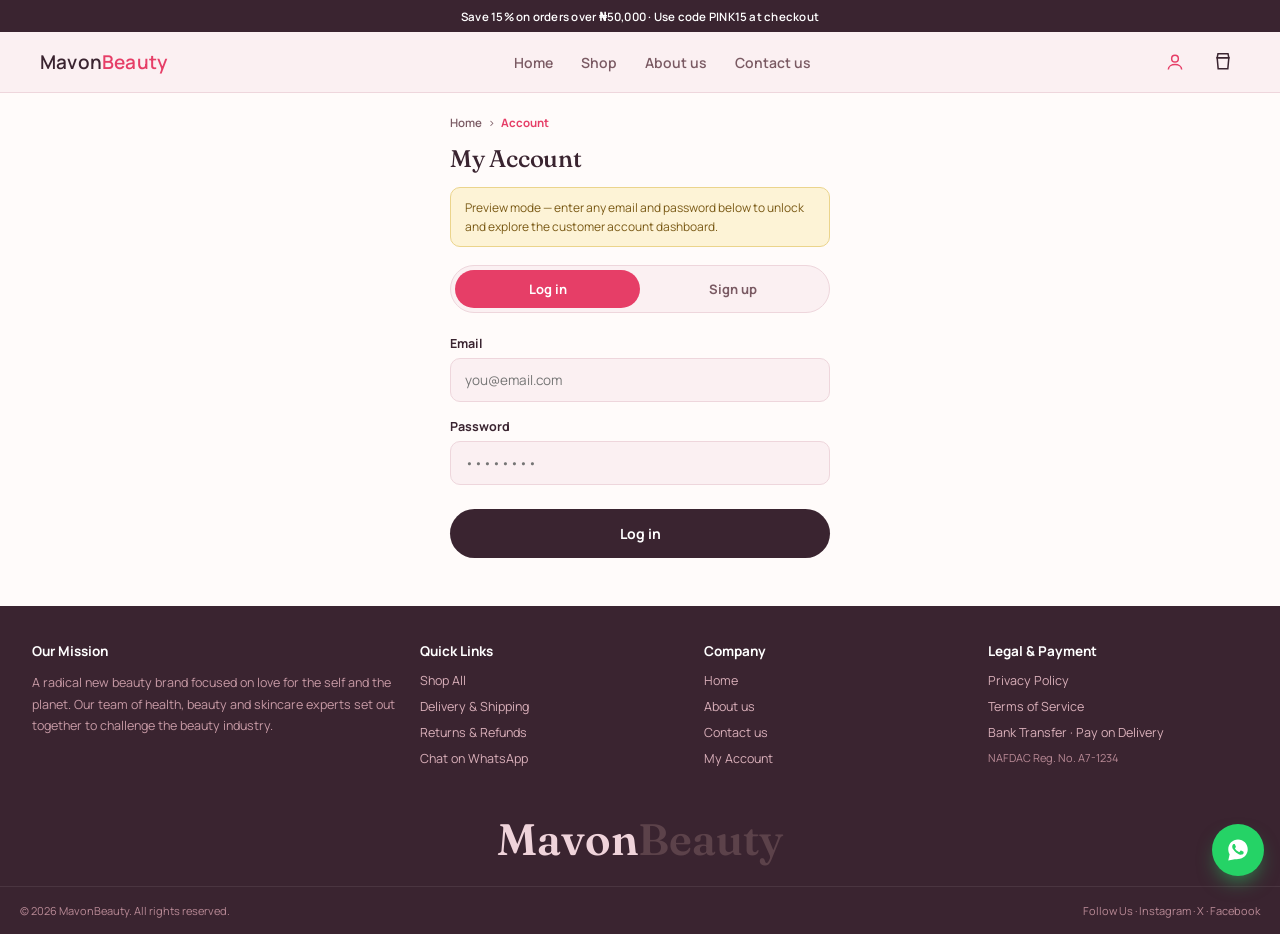
<file: account.html>
<!DOCTYPE html>
<html lang="en">
<head>
<meta charset="UTF-8" />
<meta name="viewport" content="width=device-width, initial-scale=1.0, maximum-scale=1.0" />
<title>My Account — MavonBeauty</title>
<meta name="description" content="MavonBeauty — manage your profile, delivery address, saved skincare picks, and orders." />
<meta name="theme-color" content="#E63E67" />
<link rel="icon" href="data:image/svg+xml,%3Csvg xmlns='http://www.w3.org/2000/svg' viewBox='0 0 24 24'%3E%3Ccircle cx='12' cy='12' r='12' fill='%23E63E67'/%3E%3Cpath d='M12 18s-5.5-3.4-5.5-7.4A3.4 3.4 0 0 1 12 8.4a3.4 3.4 0 0 1 5.5 2.2c0 4-5.5 7.4-5.5 7.4Z' fill='%23FFF7F8'/%3E%3C/svg%3E" />
<link rel="preconnect" href="https://fonts.googleapis.com">
<link href="https://fonts.googleapis.com/css2?family=Fraunces:ital,opsz,wght@0,9..144,400;0,9..144,500;0,9..144,600;1,9..144,500&family=Manrope:wght@400;500;600;700;800&display=swap" rel="stylesheet">
<style>
  :root{
    --blush-bg:#FBF0F2;
    --cream:#FFFBFA;
    --rose:#E4879C;
    --rose-deep:#C24E6B;
    --rose-hot:#E63E67;
    --ink:#3A2430;
    --ink-soft:#7A5A63;
    --line:#EED6DC;
    --gold-pink:#F3D9DE;
    --green:#2E9E5B;
    --red:#E14545;
  }
  *{margin:0;padding:0;box-sizing:border-box;}
  html{scroll-behavior:smooth;overflow-x:hidden;max-width:100%;}
  body{
    font-family:'Manrope',sans-serif;
    background:var(--cream);
    color:var(--ink);
    -webkit-font-smoothing:antialiased;
    padding-bottom:64px;
    overflow-x:hidden;
    max-width:100%;
  }
  h1,h2,h3,.display{font-family:'Fraunces',serif;font-weight:500;letter-spacing:-0.01em;}
  a{color:inherit;text-decoration:none;}
  ul{list-style:none;}
  img{max-width:100%;display:block;}
  button{font-family:inherit;}
  .wrap{max-width:1240px;margin:0 auto;padding:0 20px;}

  /* ===== Top bar ===== */
  .topbar{background:var(--ink);color:#F6DCE2;font-size:11.5px;letter-spacing:.02em;}
  .topbar .wrap{display:flex;justify-content:center;align-items:center;height:32px;text-align:center;}
  .topbar .promo{color:#fff;font-weight:600;}

  /* ===== Header ===== */
  header.main{background:var(--blush-bg);border-bottom:1px solid var(--line);position:sticky;top:0;z-index:40;}
  nav.wrap{display:flex;align-items:center;justify-content:space-between;height:60px;gap:10px;}
  .logo{font-size:19px;font-weight:600;letter-spacing:.01em;cursor:pointer;white-space:nowrap;}
  .logo span{color:var(--rose-hot);}
  .navlinks{display:none;gap:28px;font-size:14px;font-weight:600;color:var(--ink-soft);}
  .navlinks a.active{color:var(--rose-hot);}
  .navicons{display:flex;gap:14px;align-items:center;}
  .icon-btn{position:relative;width:34px;height:34px;display:flex;align-items:center;justify-content:center;border:none;background:none;cursor:pointer;}
  .icon-btn svg{width:20px;height:20px;stroke:var(--ink);}
  .icon-btn.active svg{stroke:var(--rose-hot);}
  .badge{
    position:absolute;top:-2px;right:-2px;background:var(--rose-hot);color:#fff;
    font-size:10px;font-weight:800;width:16px;height:16px;border-radius:50%;
    display:flex;align-items:center;justify-content:center;
  }

  /* ===== Bottom mobile nav ===== */
  .bottom-nav{
    position:fixed;bottom:0;left:0;right:0;background:var(--cream);
    border-top:1px solid var(--line);display:flex;z-index:50;
    box-shadow:0 -6px 16px -8px rgba(196,78,107,.2);
  }
  .bottom-nav a{
    flex:1;display:flex;flex-direction:column;align-items:center;gap:3px;
    padding:8px 0 6px;background:none;border:none;color:var(--ink-soft);font-size:10.5px;font-weight:700;
  }
  .bottom-nav a svg{width:20px;height:20px;stroke:var(--ink-soft);}
  .bottom-nav a.active{color:var(--rose-hot);}
  .bottom-nav a.active svg{stroke:var(--rose-hot);}
  .bottom-nav .nav-badge{position:relative;}
  .bottom-nav .nav-badge .badge{top:-3px;right:8px;}

  /* ===== Mobile hamburger menu ===== */
  .hamburger-btn{display:flex;}
  #mobile-menu-overlay{position:fixed;inset:0;background:rgba(58,36,48,.4);z-index:110;display:none;}
  #mobile-menu-overlay.show{display:block;}
  #mobile-menu-panel{
    position:fixed;top:0;left:0;right:0;background:var(--cream);z-index:120;
    padding:18px 20px 10px;box-shadow:0 12px 24px -10px rgba(58,36,48,.3);
    transform:translateY(-100%);transition:transform .22s ease;
    display:flex;flex-direction:column;
  }
  #mobile-menu-panel.open{transform:translateY(0);}
  .mmenu-head{display:flex;justify-content:space-between;align-items:center;margin-bottom:6px;}
  .mmenu-head .logo{font-size:17px;}
  .search-close{background:none;border:none;font-size:22px;color:var(--ink);cursor:pointer;padding:4px 8px;}
  .mmenu-links a{
    display:block;padding:14px 2px;font-weight:700;font-size:15px;color:var(--ink);
    border-bottom:1px solid var(--line);cursor:pointer;
  }
  .mmenu-links a:last-child{border-bottom:none;}
  .mmenu-links a.active{color:var(--rose-hot);}

  @media(min-width:760px){
    body{padding-bottom:0;}
    .bottom-nav{display:none;}
    .navlinks{display:flex;}
    .hamburger-btn{display:none;}
    #mobile-menu-panel{display:none;}
  }

  /* ===== Toast ===== */
  #toast-wrap{position:fixed;top:70px;left:50%;transform:translateX(-50%);z-index:200;width:calc(100% - 32px);max-width:400px;}
  .toast{
    padding:13px 16px;border-radius:10px;color:#fff;font-weight:700;font-size:13.5px;
    display:flex;justify-content:space-between;align-items:center;margin-bottom:8px;
    box-shadow:0 10px 24px -8px rgba(0,0,0,.25);animation:slidein .25s ease;
  }
  .toast.ok{background:var(--green);}
  .toast.err{background:var(--red);}
  @keyframes slidein{from{opacity:0;transform:translateY(-10px);}to{opacity:1;transform:translateY(0);}}

  /* ===== Breadcrumb & Sections ===== */
  .section{padding:24px 0 48px;}
  .breadcrumb{display:flex;gap:6px;font-size:11.5px;color:var(--ink-soft);padding:14px 0;flex-wrap:wrap;}
  .breadcrumb a{color:var(--ink-soft);font-weight:600;}
  .breadcrumb span.current{color:var(--rose-hot);font-weight:700;}
  .eyebrow{color:var(--rose-hot);font-weight:700;font-size:11px;letter-spacing:.13em;text-transform:uppercase;}
  .pd-title{font-size:24px;margin-bottom:8px;}

  /* ===== Forms & Buttons (matching index.html) ===== */
  .form-field{margin-bottom:16px;}
  .form-field label{display:block;font-size:12.5px;font-weight:700;margin-bottom:6px;color:var(--ink);}
  .form-field input,.form-field textarea,.form-field select{
    width:100%;border:1.5px solid var(--line);background:var(--blush-bg);border-radius:10px;
    padding:12px 14px;font-size:13.5px;font-family:inherit;color:var(--ink);
  }
  .form-field input:focus,.form-field textarea:focus,.form-field select:focus{outline:none;border-color:var(--rose-hot);}
  .form-row-2{display:grid;grid-template-columns:1fr;gap:0;}
  @media(min-width:760px){.form-row-2{grid-template-columns:1fr 1fr;gap:14px;}}

  .btn-primary{
    display:inline-block;background:var(--rose-hot);color:#fff;font-weight:700;
    padding:13px 26px;border-radius:40px;font-size:13.5px;border:none;cursor:pointer;
    box-shadow:0 12px 20px -8px rgba(230,62,103,.45);
  }
  .btn-cart{
    width:100%;background:var(--ink);color:#fff;font-weight:700;padding:15px;border-radius:40px;
    font-size:14px;border:none;cursor:pointer;margin:8px 0 0;
  }
  .btn-secondary{
    background:none;color:var(--ink);font-weight:700;padding:10px 18px;border-radius:40px;
    font-size:12.5px;border:1.5px solid var(--line);cursor:pointer;
  }
  .view-all{
    border:1.5px solid var(--rose-hot);color:var(--rose-hot);font-weight:700;
    padding:8px 16px;border-radius:40px;font-size:12px;white-space:nowrap;background:none;cursor:pointer;
  }

  /* ===== Auth Gate ===== */
  .auth-tabs{display:flex;background:var(--blush-bg);border-radius:40px;padding:4px;margin-bottom:22px;border:1px solid var(--line);}
  .auth-tabs button{flex:1;border:none;background:none;padding:10px;border-radius:36px;font-weight:700;font-size:13px;color:var(--ink-soft);cursor:pointer;}
  .auth-tabs button.active{background:var(--rose-hot);color:#fff;}
  .demo-note{background:#FDF3D6;border:1px solid #EBD48C;color:#7A5A16;font-size:12px;border-radius:10px;padding:10px 14px;margin-bottom:18px;line-height:1.6;}

  /* ===== Unlocked Account View ===== */
  .acc-banner{
    background:var(--blush-bg);border:1px solid var(--line);border-radius:18px;
    padding:20px;margin-bottom:22px;display:flex;justify-content:space-between;
    align-items:center;gap:14px;flex-wrap:wrap;
  }
  .acc-user{display:flex;align-items:center;gap:14px;}
  .acc-avatar{
    width:52px;height:52px;border-radius:50%;
    background:linear-gradient(150deg,var(--rose),var(--rose-deep));
    color:#fff;font-family:'Fraunces',serif;font-size:21px;font-weight:600;
    display:flex;align-items:center;justify-content:center;flex-shrink:0;
  }
  .stat-grid{display:grid;grid-template-columns:repeat(3,1fr);gap:12px;margin-bottom:22px;}
  .stat-card{background:var(--blush-bg);border:1px solid var(--line);border-radius:14px;padding:15px;}
  .stat-card .num{font-family:'Fraunces',serif;font-size:22px;font-weight:600;color:var(--ink);}
  .stat-card .lbl{font-size:10.5px;color:var(--ink-soft);font-weight:700;text-transform:uppercase;letter-spacing:.03em;margin-top:4px;}

  .acc-tabs{display:flex;gap:8px;margin-bottom:20px;overflow-x:auto;padding-bottom:4px;}
  .acc-tabs button{
    white-space:nowrap;border:1.5px solid var(--line);background:var(--cream);color:var(--ink-soft);
    font-weight:700;font-size:12.5px;padding:9px 16px;border-radius:30px;cursor:pointer;
  }
  .acc-tabs button.active{background:var(--ink);border-color:var(--ink);color:#fff;}

  .acc-card{background:var(--blush-bg);border:1px solid var(--line);border-radius:16px;padding:18px;margin-bottom:14px;}
  .acc-card h3{font-size:17px;margin-bottom:14px;}
  .order-item{
    background:var(--cream);border:1px solid var(--line);border-radius:14px;padding:15px;margin-bottom:12px;
  }
  .order-item:last-child{margin-bottom:0;}
  .admin-pill{font-size:10.5px;font-weight:800;padding:3px 10px;border-radius:20px;}
  .admin-pill.ok{background:#E1F5E9;color:var(--green);}
  .admin-pill.low{background:#FDF3D6;color:#7A5A16;}

  .saved-row{
    display:flex;justify-content:space-between;align-items:center;gap:12px;flex-wrap:wrap;
    background:var(--cream);border:1px solid var(--line);border-radius:12px;padding:13px 15px;margin-bottom:10px;
  }
  .saved-row:last-child{margin-bottom:0;}

  /* ===== Footer (matching index.html) ===== */
  footer{background:var(--ink);color:#EFD3DA;}
  .foot-top{padding:36px 12px 20px 12px;display:grid;grid-template-columns:1fr;gap:24px;}
  .foot-top h5{color:#fff;font-size:13.5px;margin-bottom:12px;font-weight:700;}
  .foot-top p{font-size:12.5px;line-height:1.7;color:#C79AA5;}
  .foot-top li{font-size:12.5px;margin-bottom:9px;color:#D9AFB9;}
  .foot-brand{font-family:'Fraunces',serif;font-size:44px;font-weight:600;text-align:center;padding:16px 0 20px;}
  .foot-brand span{color:#5C424A;}
  .foot-bottom{border-top:1px solid #4A3540;padding:16px 20px;display:flex;flex-direction:column;gap:6px;font-size:11px;color:#B98A96;text-align:center;}
  @media(min-width:760px){
    .foot-top{grid-template-columns:1.4fr 1fr 1fr 1fr;}
    .foot-bottom{flex-direction:row;justify-content:space-between;text-align:left;}
  }

  /* ===== WhatsApp FAB ===== */
  .wa-fab{
    position:fixed;right:16px;bottom:80px;z-index:60;background:#25D366;color:#fff;
    width:52px;height:52px;border-radius:50%;display:flex;align-items:center;justify-content:center;
    box-shadow:0 10px 20px -6px rgba(37,211,102,.6);border:none;cursor:pointer;
  }
  .wa-fab svg{width:26px;height:26px;fill:#fff;}
  @media(min-width:760px){.wa-fab{bottom:24px;}}
</style>
</head>
<body>

<div id="toast-wrap"></div>

<div class="topbar">
  <div class="wrap">
    <div class="promo">Save 15% on orders over ₦50,000 · Use code PINK15 at checkout</div>
  </div>
</div>

<header class="main">
  <nav class="wrap">
    <a class="logo" href="index.html">Mavon<span>Beauty</span></a>
    <div class="navlinks">
      <a href="index.html">Home</a>
      <a href="index.html#/shop">Shop</a>
      <a href="index.html#/about">About us</a>
      <a href="index.html#/contact">Contact us</a>
    </div>
    <div class="navicons">
      <button class="icon-btn hamburger-btn" aria-label="Open menu" onclick="openMobileMenu()">
        <svg viewBox="0 0 24 24" fill="none" stroke-width="1.8"><path d="M4 6h16M4 12h16M4 18h16"/></svg>
      </button>
      <a class="icon-btn active" aria-label="My account" href="account.html">
        <svg viewBox="0 0 24 24" fill="none" stroke-width="1.8"><circle cx="12" cy="8" r="4"/><path d="M4 21c0-4 4-6 8-6s8 2 8 6"/></svg>
      </a>
      <a class="icon-btn" aria-label="View store cart" href="index.html#/shop">
        <svg viewBox="0 0 24 24" fill="none" stroke-width="1.8"><path d="M6 2h12l1 5H5l1-5Z"/><path d="M5 7h14l-1.2 13H6.2L5 7Z"/></svg>
        <span class="badge" id="cart-badge-top" style="display:none;">0</span>
      </a>
    </div>
  </nav>
</header>

<div id="mobile-menu-overlay" onclick="closeMobileMenu()"></div>
<nav id="mobile-menu-panel" aria-label="Mobile navigation">
  <div class="mmenu-head">
    <div class="logo">Mavon<span>Beauty</span></div>
    <button class="search-close" aria-label="Close menu" onclick="closeMobileMenu()">&times;</button>
  </div>
  <div class="mmenu-links">
    <a href="index.html">Home</a>
    <a href="index.html#/shop">Shop</a>
    <a href="index.html#/about">About us</a>
    <a href="index.html#/contact">Contact us</a>
    <a href="account.html" class="active">My Account</a>
  </div>
</nav>

<main id="app"></main>

<a class="wa-fab" aria-label="Chat with us on WhatsApp" href="https://wa.me/2348012345678?text=Hi%20MavonBeauty!%20I'd%20like%20help%20with%20my%20account%20or%20order." target="_blank" rel="noopener">
  <svg viewBox="0 0 32 32"><path d="M16.02 3C9.4 3 4 8.38 4 15c0 2.27.63 4.4 1.72 6.22L4 29l7.98-1.66A11.9 11.9 0 0 0 16.02 27C22.65 27 28 21.62 28 15S22.65 3 16.02 3Zm6.9 16.98c-.29.82-1.45 1.5-2.37 1.7-.63.13-1.45.24-4.22-.9-3.54-1.47-5.82-5.06-6-5.3-.18-.24-1.43-1.9-1.43-3.63s.9-2.57 1.22-2.92c.29-.32.63-.4.84-.4.21 0 .42 0 .6.01.2.01.46-.08.72.55.29.7.98 2.41 1.06 2.58.08.18.14.38.03.61-.12.24-.18.38-.35.58-.18.2-.37.45-.53.6-.18.18-.36.37-.16.72.21.35.92 1.52 1.98 2.46 1.36 1.21 2.5 1.59 2.86 1.76.35.18.56.15.77-.09.21-.24.88-1.03 1.12-1.38.24-.35.47-.29.79-.18.32.12 2.03.96 2.38 1.14.35.18.58.26.66.4.09.15.09.85-.2 1.67Z" /></svg>
</a>

<nav class="bottom-nav">
  <a href="index.html"><svg viewBox="0 0 24 24" fill="none" stroke-width="1.8"><path d="M3 11l9-8 9 8"/><path d="M5 10v10h14V10"/></svg>Home</a>
  <a href="index.html#/shop"><svg viewBox="0 0 24 24" fill="none" stroke-width="1.8"><rect x="4" y="7" width="16" height="14" rx="2"/><path d="M8 7V5a4 4 0 0 1 8 0v2"/></svg>Shop</a>
  <a class="nav-badge" href="index.html#/checkout"><svg viewBox="0 0 24 24" fill="none" stroke-width="1.8"><path d="M6 2h12l1 5H5l1-5Z"/><path d="M5 7h14l-1.2 13H6.2L5 7Z"/></svg>Cart<span class="badge" id="cart-badge-bottom" style="display:none;">0</span></a>
  <a href="account.html" class="active"><svg viewBox="0 0 24 24" fill="none" stroke-width="1.8"><circle cx="12" cy="8" r="4"/><path d="M4 21c0-4 4-6 8-6s8 2 8 6"/></svg>Account</a>
</nav>

<footer>
  <div class="wrap foot-top">
    <div>
      <h5>Our Mission</h5>
      <p>A radical new beauty brand focused on love for the self and the planet. Our team of health, beauty and skincare experts set out together to challenge the beauty industry.</p>
    </div>
    <div><h5>Quick Links</h5><ul>
      <li><a href="index.html#/shop">Shop All</a></li>
      <li><a href="index.html#/delivery">Delivery &amp; Shipping</a></li>
      <li><a href="index.html#/returns">Returns &amp; Refunds</a></li>
      <li><a href="https://wa.me/2348012345678" target="_blank" rel="noopener">Chat on WhatsApp</a></li>
    </ul></div>
    <div><h5>Company</h5><ul>
      <li><a href="index.html">Home</a></li>
      <li><a href="index.html#/about">About us</a></li>
      <li><a href="index.html#/contact">Contact us</a></li>
      <li><a href="account.html">My Account</a></li>
    </ul></div>
    <div><h5>Legal &amp; Payment</h5><ul>
      <li><a href="index.html#/privacy">Privacy Policy</a></li>
      <li><a href="index.html#/terms">Terms of Service</a></li>
      <li>Bank Transfer · Pay on Delivery</li>
      <li style="font-size:11px;color:#B98A96;">NAFDAC Reg. No. A7-1234</li>
    </ul></div>
  </div>
  <div class="foot-brand">Mavon<span>Beauty</span></div>
  <div class="foot-bottom">
    <div>© <span id="yr"></span> MavonBeauty. All rights reserved.</div>
    <div>Follow Us · <a href="https://instagram.com/mavonbeauty" target="_blank" rel="noopener">Instagram</a> · <a href="https://x.com/mavonbeauty" target="_blank" rel="noopener">X</a> · <a href="https://facebook.com/mavonbeauty" target="_blank" rel="noopener">Facebook</a></div>
  </div>
</footer>

<script>
const ACCOUNT_KEY = 'mavonbeauty_account_v1';
const CART_KEY = 'mavonbeauty_cart_v1';
const ORDERS_KEY = 'mavonbeauty_orders_v1';

const defaultAccount = {
  unlocked: false,
  authTab: 'login',
  activeTab: 'orders',
  profile: {
    name: '',
    email: '',
    phone: '0803 412 9980',
    state: 'Lagos',
    address: '14 Admiralty Way, Lekki Phase 1, Lagos',
    skinGoal: 'Barrier repair & gentle hydration'
  },
  sampleOrders: [
    {
      ref: 'MB-849201',
      date: '14 Nov 2026',
      status: 'Delivered',
      transit: false,
      total: 43500,
      summary: 'Rosewater Gentle Cleanser × 1, Blush Petal Toner × 1',
      items: [{ id: 1, qty: 1 }, { id: 2, qty: 1 }]
    },
    {
      ref: 'MB-902114',
      date: '21 Nov 2026',
      status: 'In Transit',
      transit: true,
      total: 30500,
      summary: 'Dewy Glow Serum × 1',
      items: [{ id: 3, qty: 1 }]
    }
  ],
  saved: [
    { id: 4, name: 'Silk Bloom Lotion', price: 17500 },
    { id: 6, name: 'Velvet Whipped Balm', price: 12500 },
    { id: 8, name: 'Night Bloom Oil', price: 24000 }
  ]
};

function readJSON(key, fallback) {
  try {
    const raw = localStorage.getItem(key);
    return raw ? JSON.parse(raw) : fallback;
  } catch (_) {
    return fallback;
  }
}
function writeJSON(key, val) {
  try { localStorage.setItem(key, JSON.stringify(val)); } catch (_) {}
}

let acc = { ...structuredClone(defaultAccount), ...readJSON(ACCOUNT_KEY, {}) };
function saveAcc() { writeJSON(ACCOUNT_KEY, acc); }

function money(n) { return '₦' + Math.round(n).toLocaleString('en-NG'); }

function toast(msg, type = 'ok') {
  const wrap = document.getElementById('toast-wrap');
  const el = document.createElement('div');
  el.className = 'toast ' + type;
  el.innerHTML = '<span>' + msg + '</span><span style="cursor:pointer;" onclick="this.parentElement.remove()">&times;</span>';
  wrap.appendChild(el);
  setTimeout(() => el.remove(), 2600);
}

function syncCartBadges() {
  const cart = readJSON(CART_KEY, {});
  const count = Object.values(cart).reduce((a, b) => a + Number(b || 0), 0);
  ['cart-badge-top', 'cart-badge-bottom'].forEach(id => {
    const el = document.getElementById(id);
    if (!el) return;
    el.style.display = count > 0 ? 'flex' : 'none';
    el.textContent = count;
  });
}

function addItemsToCart(items) {
  const cart = readJSON(CART_KEY, {});
  items.forEach(it => {
    cart[it.id] = (cart[it.id] || 0) + (it.qty || 1);
  });
  writeJSON(CART_KEY, cart);
  syncCartBadges();
}

function openMobileMenu() {
  document.getElementById('mobile-menu-overlay').classList.add('show');
  document.getElementById('mobile-menu-panel').classList.add('open');
}
function closeMobileMenu() {
  document.getElementById('mobile-menu-overlay').classList.remove('show');
  document.getElementById('mobile-menu-panel').classList.remove('open');
}

function setAuthTab(tab) {
  acc.authTab = tab;
  saveAcc();
  render();
}

function unlockAccount(e) {
  e.preventDefault();
  const isSignup = acc.authTab === 'signup';
  const emailVal = (document.getElementById('auth-email')?.value || '').trim();
  const passVal = (document.getElementById('auth-pass')?.value || '').trim();
  const nameVal = (document.getElementById('auth-name')?.value || '').trim();

  if (isSignup && !nameVal) {
    toast('Please enter your name to unlock', 'err');
    return;
  }
  if (!emailVal || !passVal) {
    toast('Please enter an email and password to unlock', 'err');
    return;
  }

  const derivedName = nameVal || acc.profile.name || emailVal.split('@')[0].replace(/[._-]+/g, ' ').replace(/\w/g, c => c.toUpperCase());
  acc.profile.name = derivedName;
  acc.profile.email = emailVal;
  acc.unlocked = true;
  saveAcc();
  toast('Account unlocked! Welcome, ' + derivedName, 'ok');
  render();
}

function lockAccount() {
  acc.unlocked = false;
  saveAcc();
  toast('Signed out of account preview', 'ok');
  render();
}

function setDashTab(tab) {
  acc.activeTab = tab;
  saveAcc();
  render();
}

function saveProfileDetails(e) {
  e.preventDefault();
  acc.profile.name = document.getElementById('p-name').value.trim() || acc.profile.name;
  acc.profile.phone = document.getElementById('p-phone').value.trim() || acc.profile.phone;
  acc.profile.email = document.getElementById('p-email').value.trim() || acc.profile.email;
  acc.profile.state = document.getElementById('p-state').value;
  acc.profile.address = document.getElementById('p-address').value.trim();
  acc.profile.skinGoal = document.getElementById('p-goal').value.trim();
  saveAcc();
  toast('Saved! Checkout on the store will auto-fill these details.', 'ok');
  render();
}

function addSavedToStoreCart(id, name) {
  addItemsToCart([{ id, qty: 1 }]);
  toast(name + ' added to cart!', 'ok');
}

function removeSavedItem(id) {
  acc.saved = acc.saved.filter(x => x.id !== id);
  saveAcc();
  toast('Removed from saved items', 'ok');
  render();
}

function reorderOrder(items, ref) {
  addItemsToCart(items);
  toast('Items from ' + ref + ' added to cart!', 'ok');
}

function getOrdersList() {
  const storeOrders = readJSON(ORDERS_KEY, []).map(o => ({
    ref: o.ref,
    date: new Date(o.placedAt).toLocaleDateString('en-NG', { day: 'numeric', month: 'short', year: 'numeric' }),
    status: 'Order Placed',
    transit: true,
    total: o.total,
    summary: o.items.map(i => i.name + ' × ' + i.qty).join(', '),
    items: o.items.map(i => ({ id: i.id, qty: i.qty }))
  }));
  return [...storeOrders, ...acc.sampleOrders];
}

function renderLockedGate() {
  const isLogin = acc.authTab === 'login';
  return `
  <section class="section" style="padding-top:8px;">
    <div class="wrap" style="max-width:420px;">
      <div class="breadcrumb"><a href="index.html">Home</a> &gt; <span class="current">Account</span></div>
      <h1 class="pd-title" style="margin-bottom:14px;">My Account</h1>
      <div class="demo-note">Preview mode — enter any email and password below to unlock and explore the customer account dashboard.</div>
      <div class="auth-tabs">
        <button type="button" class="${isLogin ? 'active' : ''}" onclick="setAuthTab('login')">Log in</button>
        <button type="button" class="${!isLogin ? 'active' : ''}" onclick="setAuthTab('signup')">Sign up</button>
      </div>
      <form onsubmit="unlockAccount(event)">
        ${!isLogin ? `
          <div class="form-field">
            <label>Full name</label>
            <input type="text" id="auth-name" placeholder="e.g. Adaeze Okafor" value="${acc.profile.name}">
          </div>
        ` : ''}
        <div class="form-field">
          <label>Email</label>
          <input type="email" id="auth-email" placeholder="you@email.com" value="${acc.profile.email}">
        </div>
        <div class="form-field">
          <label>Password</label>
          <input type="password" id="auth-pass" placeholder="••••••••">
        </div>
        <button class="btn-cart" type="submit">${isLogin ? 'Log in' : 'Create account'}</button>
      </form>
    </div>
  </section>`;
}

function renderUnlockedDashboard() {
  const p = acc.profile;
  const initials = (p.name || 'MB').split(' ').map(s => s[0]).join('').slice(0, 2).toUpperCase();
  const orders = getOrdersList();

  let panelHTML = '';
  if (acc.activeTab === 'orders') {
    panelHTML = `
      <div class="acc-card">
        <h3>Order History</h3>
        ${orders.map(o => `
          <div class="order-item">
            <div style="display:flex;justify-content:space-between;align-items:center;gap:8px;margin-bottom:6px;flex-wrap:wrap;">
              <strong style="font-size:13.5px;">${o.ref}</strong>
              <span class="admin-pill ${o.transit ? 'low' : 'ok'}">${o.status}</span>
            </div>
            <div style="font-size:12px;color:var(--ink-soft);margin-bottom:10px;">${o.date} · ${o.summary}</div>
            <div style="display:flex;justify-content:space-between;align-items:center;gap:10px;flex-wrap:wrap;">
              <span style="font-weight:800;color:var(--rose-hot);font-size:14px;">${money(o.total)}</span>
              <button type="button" class="view-all" onclick='reorderOrder(${JSON.stringify(o.items)}, "${o.ref}")'>Add Items to Cart</button>
            </div>
          </div>
        `).join('')}
      </div>`;
  } else if (acc.activeTab === 'saved') {
    panelHTML = `
      <div class="acc-card">
        <h3>Saved Skincare Picks</h3>
        ${acc.saved.length ? acc.saved.map(item => `
          <div class="saved-row">
            <div>
              <div style="font-weight:700;font-size:13.5px;">${item.name}</div>
              <div style="color:var(--rose-hot);font-weight:800;font-size:13px;margin-top:2px;">${money(item.price)}</div>
            </div>
            <div style="display:flex;gap:8px;align-items:center;flex-wrap:wrap;">
              <button type="button" class="btn-primary" style="padding:9px 16px;font-size:12px;" onclick="addSavedToStoreCart(${item.id}, '${item.name.replace(/'/g, "\'")}')">Add to cart</button>
              <a class="btn-secondary" href="index.html#/product/${item.id}">View</a>
              <button type="button" class="btn-secondary" onclick="removeSavedItem(${item.id})">Remove</button>
            </div>
          </div>
        `).join('') : '<p style="font-size:13px;color:var(--ink-soft);">No saved items yet. Browse the shop to add favourites.</p>'}
      </div>`;
  } else {
    panelHTML = `
      <form class="acc-card" onsubmit="saveProfileDetails(event)">
        <h3>Profile &amp; Delivery Address</h3>
        <div class="form-row-2">
          <div class="form-field">
            <label>Full name</label>
            <input type="text" id="p-name" value="${p.name}">
          </div>
          <div class="form-field">
            <label>Phone number</label>
            <input type="tel" id="p-phone" value="${p.phone}">
          </div>
        </div>
        <div class="form-row-2">
          <div class="form-field">
            <label>Email</label>
            <input type="email" id="p-email" value="${p.email}">
          </div>
          <div class="form-field">
            <label>Delivery state / region</label>
            <select id="p-state">
              ${['Lagos', 'Ogun / Oyo', 'Abuja (FCT)', 'Other states'].map(st => `
                <option value="${st}" ${p.state === st ? 'selected' : ''}>${st}</option>
              `).join('')}
            </select>
          </div>
        </div>
        <div class="form-field">
          <label>Default delivery address</label>
          <input type="text" id="p-address" value="${p.address}">
        </div>
        <div class="form-field">
          <label>Skincare routine focus</label>
          <input type="text" id="p-goal" value="${p.skinGoal}">
        </div>
        <button type="submit" class="btn-cart">Save changes</button>
      </form>`;
  }

  return `
  <section class="section" style="padding-top:8px;">
    <div class="wrap" style="max-width:760px;">
      <div class="breadcrumb"><a href="index.html">Home</a> &gt; <span class="current">My Account</span></div>

      <div class="acc-banner">
        <div class="acc-user">
          <div class="acc-avatar">${initials}</div>
          <div>
            <div class="eyebrow">Member Preview</div>
            <h1 style="font-size:21px;margin-top:2px;">${p.name}</h1>
            <div style="font-size:12.5px;color:var(--ink-soft);margin-top:2px;">${p.email} · ${p.state}</div>
          </div>
        </div>
        <div style="display:flex;gap:8px;flex-wrap:wrap;">
          <a class="btn-primary" style="padding:10px 18px;font-size:12.5px;" href="index.html#/shop">Continue Shopping</a>
          <button type="button" class="btn-secondary" onclick="lockAccount()">Log out</button>
        </div>
      </div>

      <div class="stat-grid">
        <div class="stat-card"><div class="num">${orders.length}</div><div class="lbl">Orders</div></div>
        <div class="stat-card"><div class="num">${acc.saved.length}</div><div class="lbl">Saved Picks</div></div>
        <div class="stat-card"><div class="num">${p.state}</div><div class="lbl">Delivery Zone</div></div>
      </div>

      <div class="acc-tabs">
        <button type="button" class="${acc.activeTab === 'orders' ? 'active' : ''}" onclick="setDashTab('orders')">Orders (${orders.length})</button>
        <button type="button" class="${acc.activeTab === 'saved' ? 'active' : ''}" onclick="setDashTab('saved')">Saved (${acc.saved.length})</button>
        <button type="button" class="${acc.activeTab === 'profile' ? 'active' : ''}" onclick="setDashTab('profile')">Profile &amp; Address</button>
      </div>

      ${panelHTML}
    </div>
  </section>`;
}

function render() {
  syncCartBadges();
  document.getElementById('app').innerHTML = acc.unlocked ? renderUnlockedDashboard() : renderLockedGate();
}

document.getElementById('yr').textContent = new Date().getFullYear();
render();
</script>
</body>
</html>
</file>
